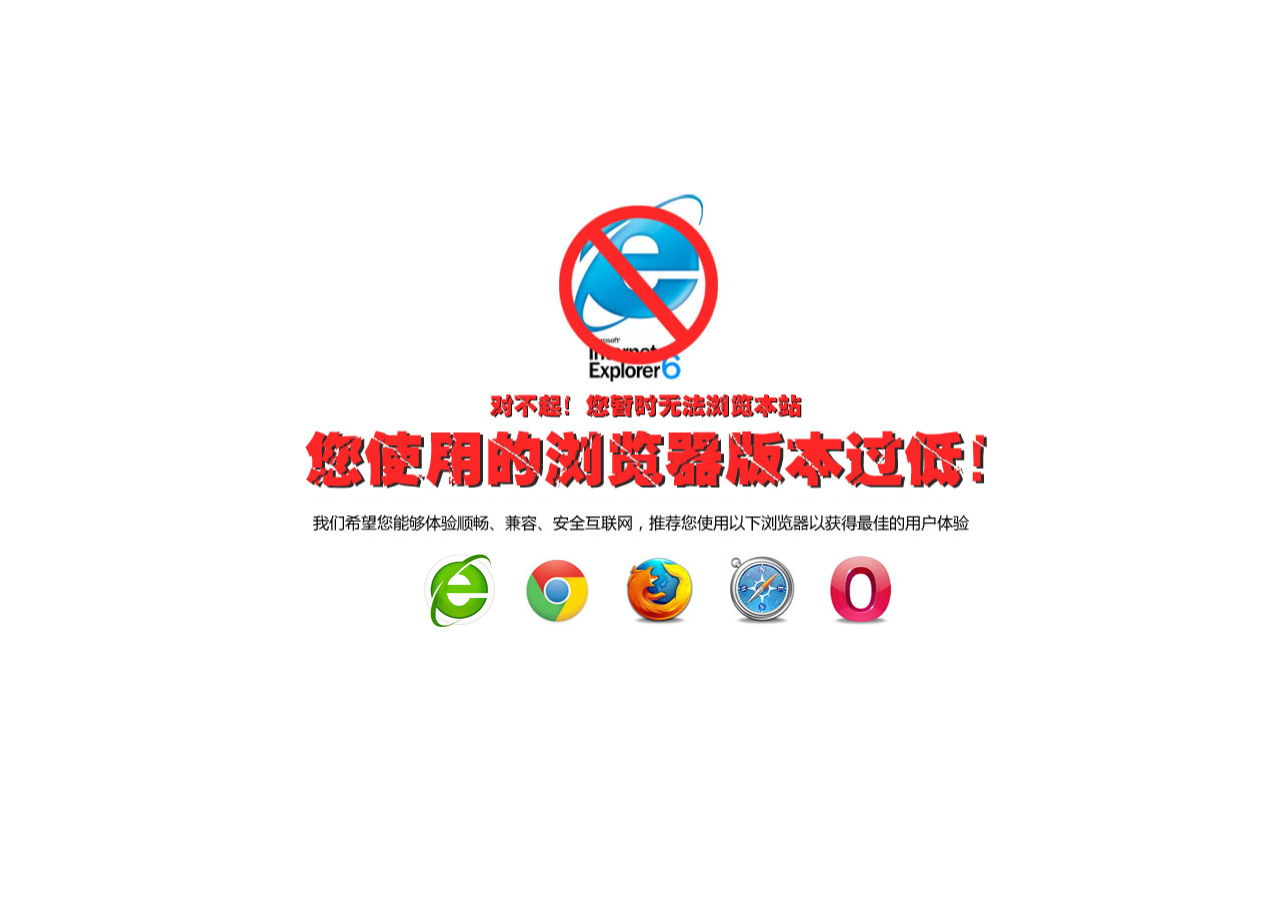
<file: Music/src/main/resources/static/mkonline/plugns/killie/index.html>
<!--
 * Let's Kill IE6 插件
 * @author Carlos <anzhengchao@gmail.com>
 * @link   http://overtrue.me
 * @version 2.2
-->
<!DOCTYPE html PUBLIC "-//W3C//DTD XHTML 1.0 Transitional//EN" "http://www.w3.org/TR/xhtml1/DTD/xhtml1-transitional.dtd">
<html xmlns="http://www.w3.org/1999/xhtml">
<head>
    <meta http-equiv="content-type" content="text/html; charset=utf-8">
    <title>不支持的浏览器</title>
</head>
<body>


<style>
body {
	background:#fff !important;
}
#lets-kill-ie6-wrapper {
	position:fixed;
	height:100%;
	height:100%;
	top:0;
	left:0;
	right:0;
	bottom:0;
	z-index:99999999;
	background:#fff;
}
#lets-kill-ie6,#lets-kill-ie6 * {
	margin:0;
	padding:0;
}
#lets-kill-ie6 {
	height:450px;
	width:702px;
	position:absolute;
	left:50%;
	margin-left:-351px;
	top:50%;
	margin-top:-265px
}
#lets-kill-ie6 div.lets-kill-ie6-top {
	background:#fff url(img/top.jpg) center center no-repeat;
	height:360px;
	clear:both
}
#lets-kill-ie6 a.lets-kill-ie6-a {
	outline:0;
	float:left;
	border:1px solid #fff;
	display:inline-block;
	width:98px;
	height:87px;
	background-position:center center;
	background-repeat:no-repeat
}
#lets-kill-ie6 a.lets-kill-ie6-a:hover {
	border:1px solid #bebebe
}
#lets-kill-ie6 a.chrome {
	background-image:url(img/chrome.jpg)
}
#lets-kill-ie6 a.firefox {
	background-image:url(img/firefox.jpg)
}
#lets-kill-ie6 a.safari {
	background-image:url(img/safari.jpg)
}
#lets-kill-ie6 a.opera {
	background-image:url(img/opera.jpg)
}
#lets-kill-ie6 a.c360 {
	background-image:url(img/360.jpg)
}

#lets-kill-ie6 .lets-kill-ie6-links {
	height:100px;
	padding-left:120px;
}

</style>

<div id="lets-kill-ie6-wrapper">
	<div id="lets-kill-ie6">
		<div class="lets-kill-ie6-top">
		</div>
		<div class="lets-kill-ie6-links">
		    <a href="http://dl.360safe.com/netunion/20140425/360se+14478+n4a1de2568d.exe" target="_blank" class="lets-kill-ie6-a c360"
			title="360安全浏览器（chrome内核）">
			</a>
			<a href="http://www.google.cn/chrome/browser/" target="_blank" class="lets-kill-ie6-a chrome"
			title="谷歌Chrome浏览器">
			</a>
			<a href="http://www.firefox.com.cn/" target="_blank" class="lets-kill-ie6-a firefox"
			title="火狐浏览器">
			</a>
			<a href="http://support.apple.com/downloads/#internet" target="_blank"
			class="lets-kill-ie6-a safari" title="苹果Safari浏览器">
			</a>
			<a href="http://www.opera.com/" target="_blank" class="lets-kill-ie6-a opera"
			title="Opera浏览器">
			</a>
		</div>
	</div>
</div> 
</body>
</html>
</file>
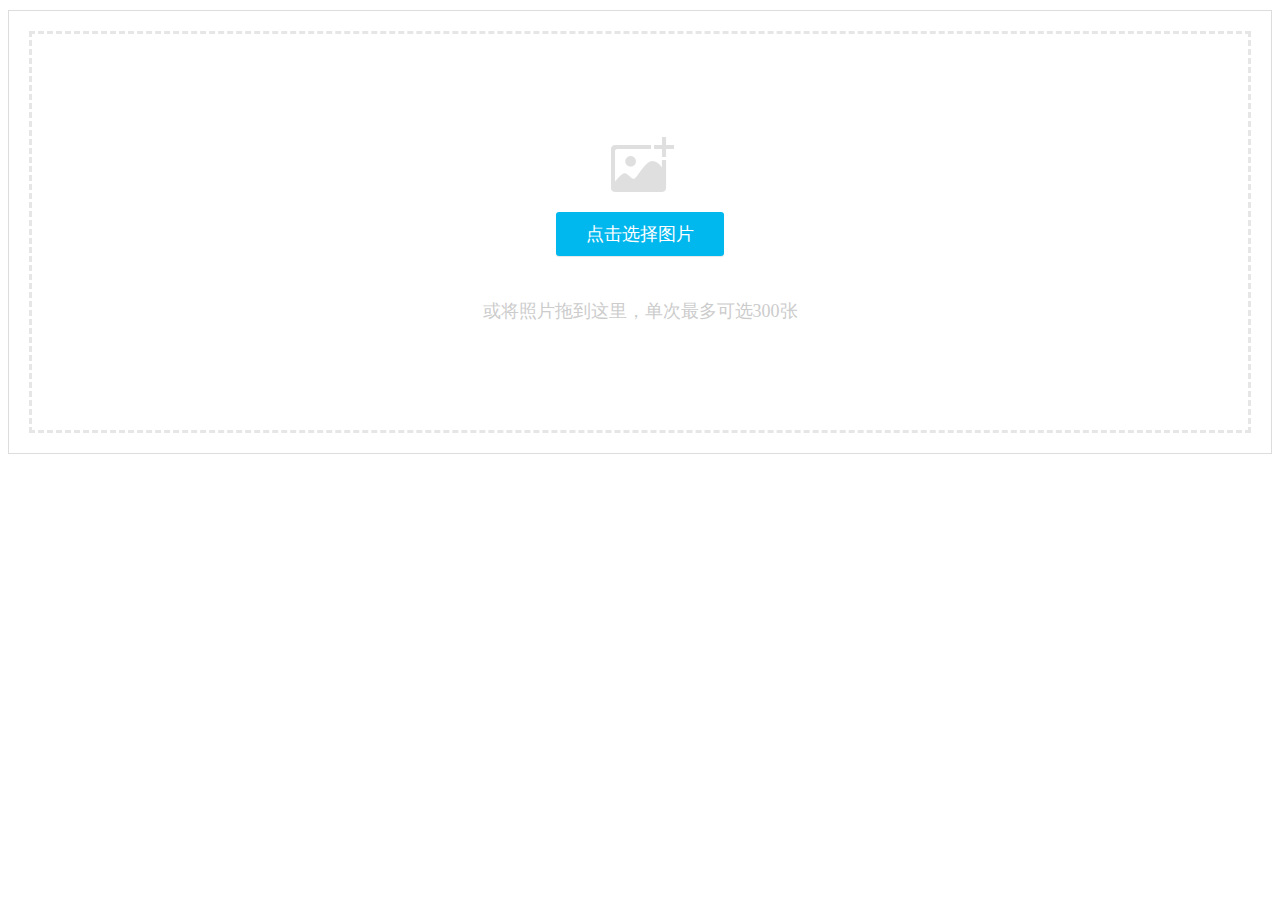
<file: Music/src/main/resources/static/lib/webuploader/0.1.5/image-upload/index.html>
<!DOCTYPE HTML>
<html>
<head>
<meta charset="utf-8">
<title>WebUploader演示</title>
<link rel="stylesheet" type="text/css" href="../webuploader.css" />
</head>
<body>
<div class="uploader-list-container">
	<div class="queueList">
		<div id="dndArea" class="placeholder">
			<div id="filePicker-2"></div>
			<p>或将照片拖到这里，单次最多可选300张</p>
		</div>
	</div>
	<div class="statusBar" style="display:none;">
		<div class="progress"> <span class="text">0%</span> <span class="percentage"></span> </div>
		<div class="info"></div>
		<div class="btns">
			<div id="filePicker2"></div>
			<div class="uploadBtn">开始上传</div>
		</div>
	</div>
</div>
<script type="text/javascript" src="../../../jquery/1.9.1/jquery.min.js"></script> 
<script type="text/javascript" src="../webuploader.min.js"></script> 
<script type="text/javascript" src="upload.js"></script>
</body>
</html>
</file>
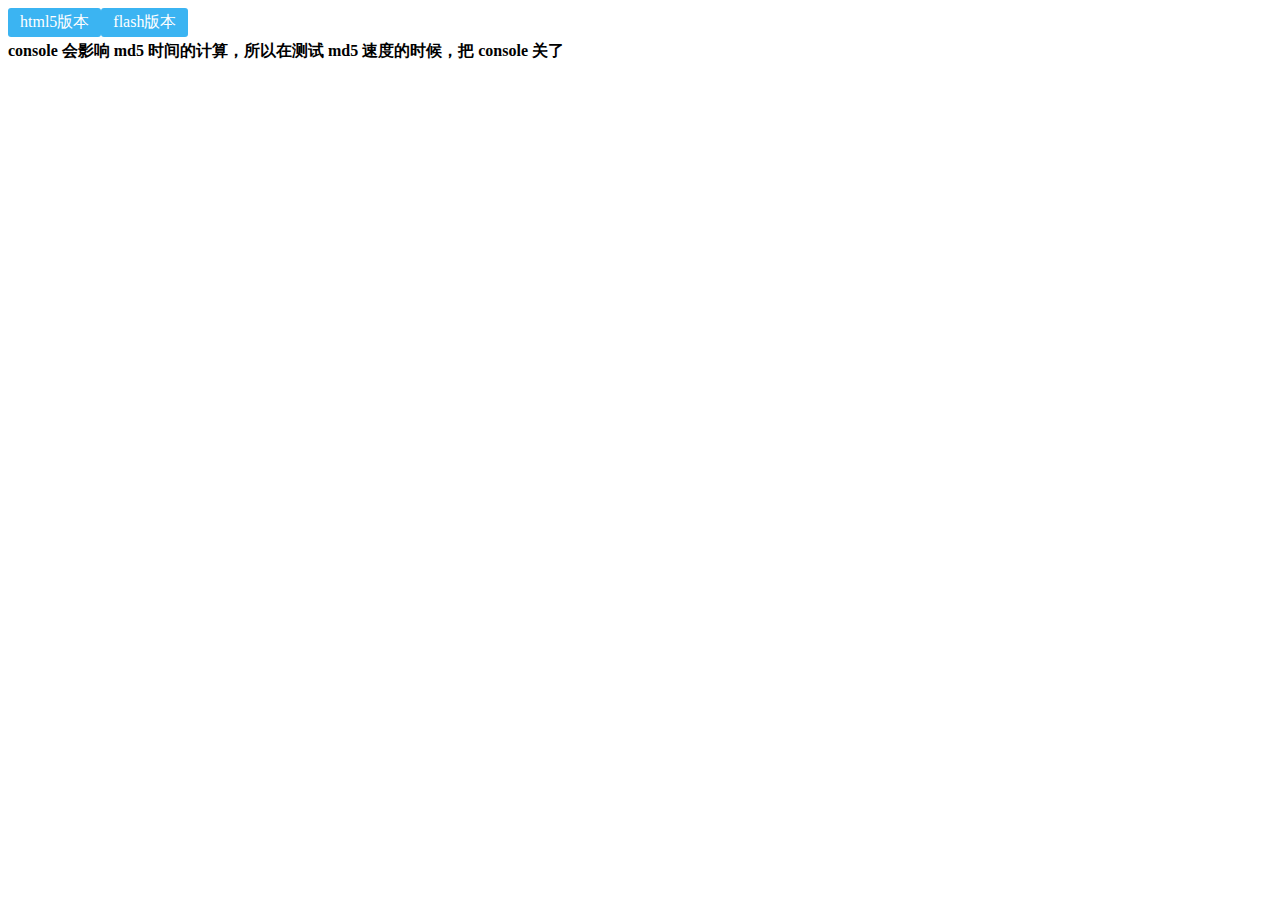
<file: Music/src/main/resources/static/lib/webuploader/0.1.5/md5-demo/index.html>
<!DOCTYPE HTML>
<html>
<head>
<meta charset="utf-8">
<title>WebUploader演示 - 带裁剪功能</title>
<link rel="stylesheet" type="text/css" href="../webuploader.css" />
</head>
<body>
<div id="wrapper">
	<div class="uploader-container">
		<div id="filePicker">html5版本</div>
		<div id="filePicker2">flash版本</div>
	</div>
	<div id="log"> <strong>console 会影响 md5 时间的计算，所以在测试 md5 速度的时候，把 console 关了</strong> </div>
</div>
<script type="text/javascript" src="../../../jquery/1.9.1/jquery.min.js"></script> 
<script type="text/javascript" src="../webuploader.min.js"></script> 
<script type="text/javascript" src="script.js"></script>
</body>
</html>
</file>
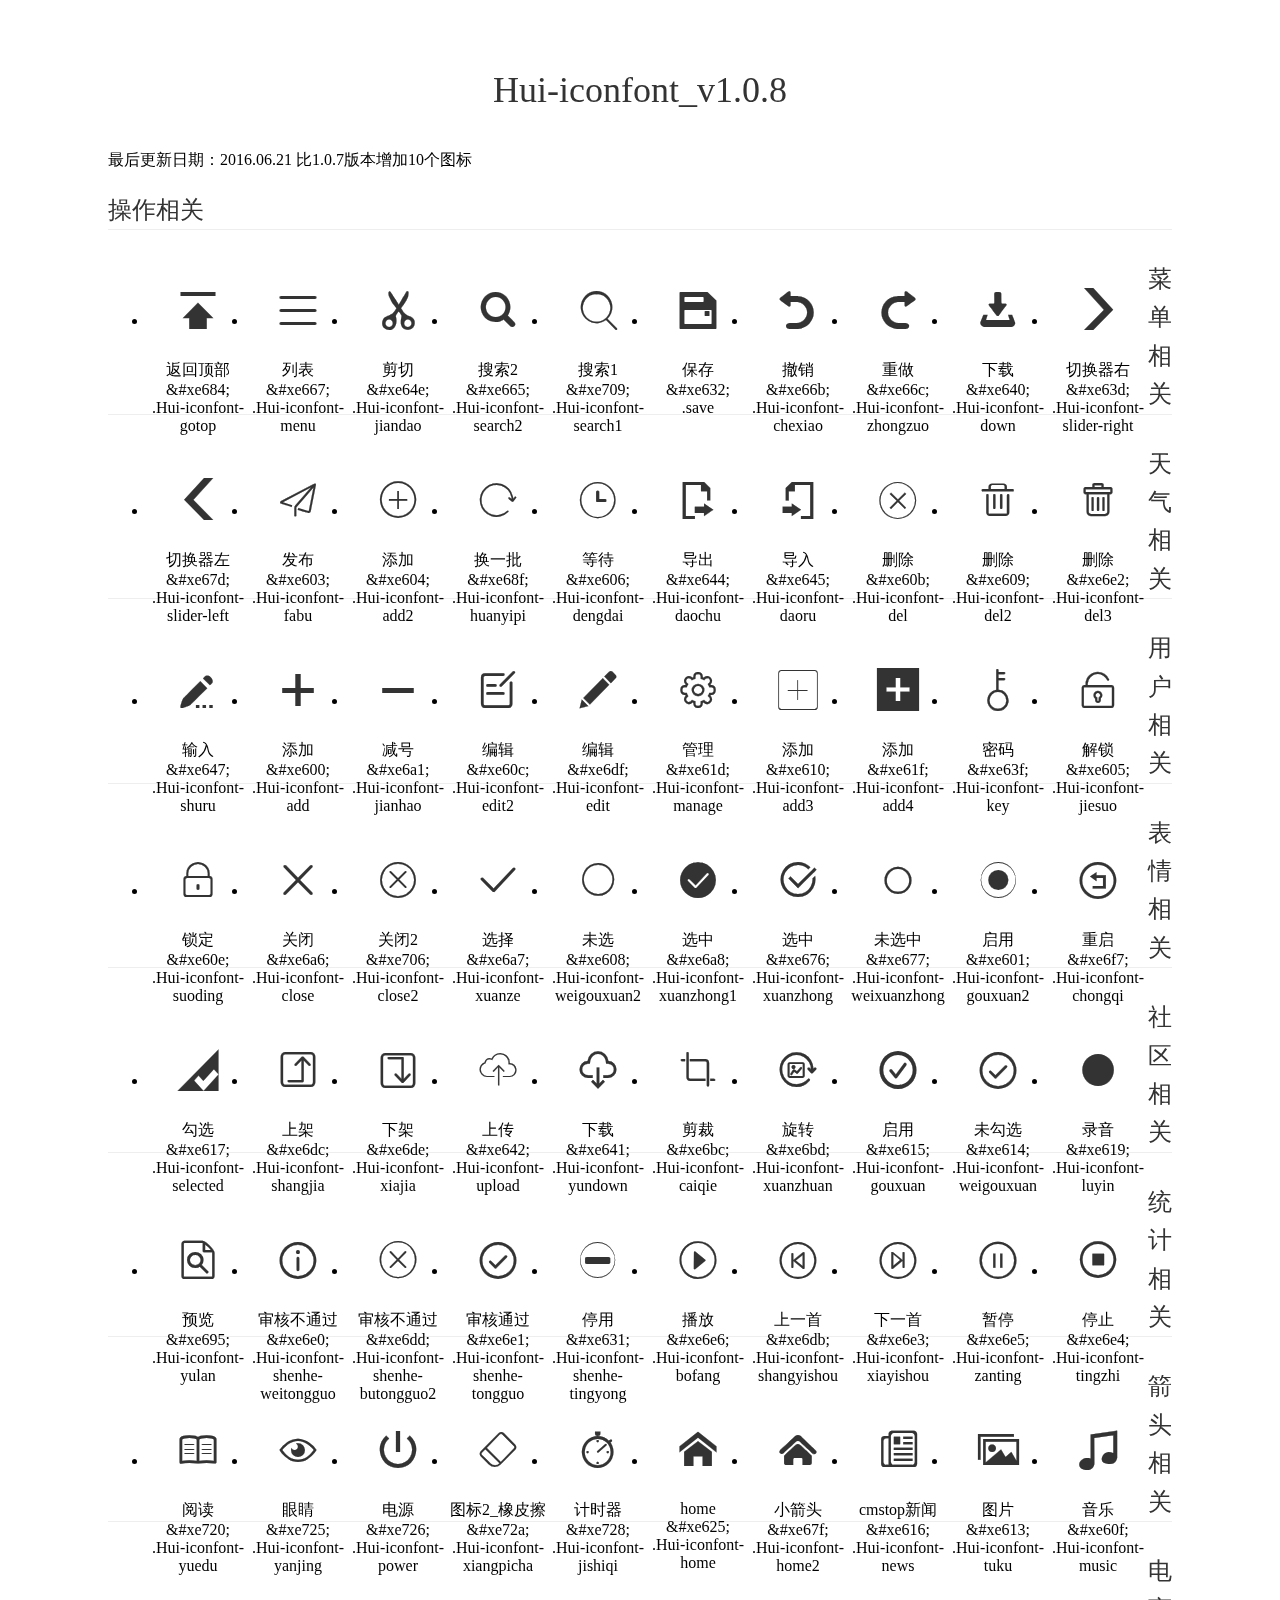
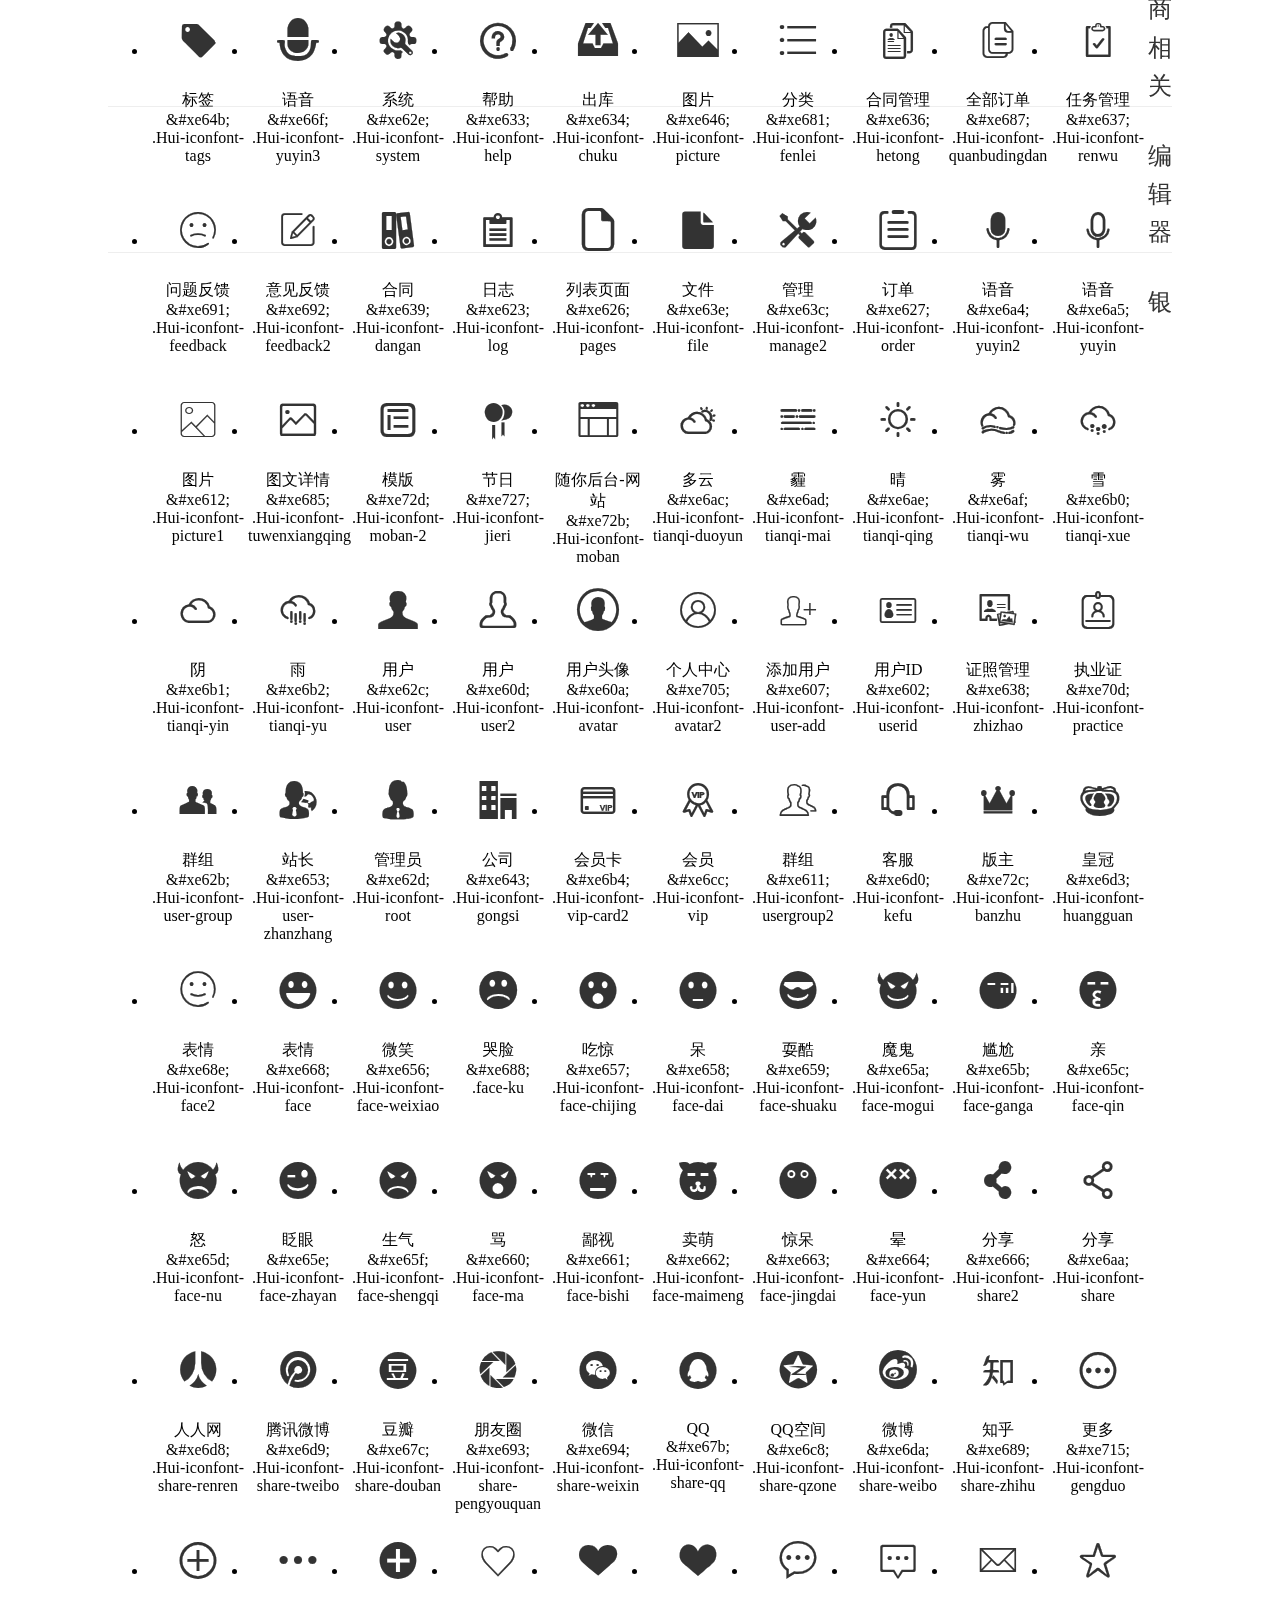
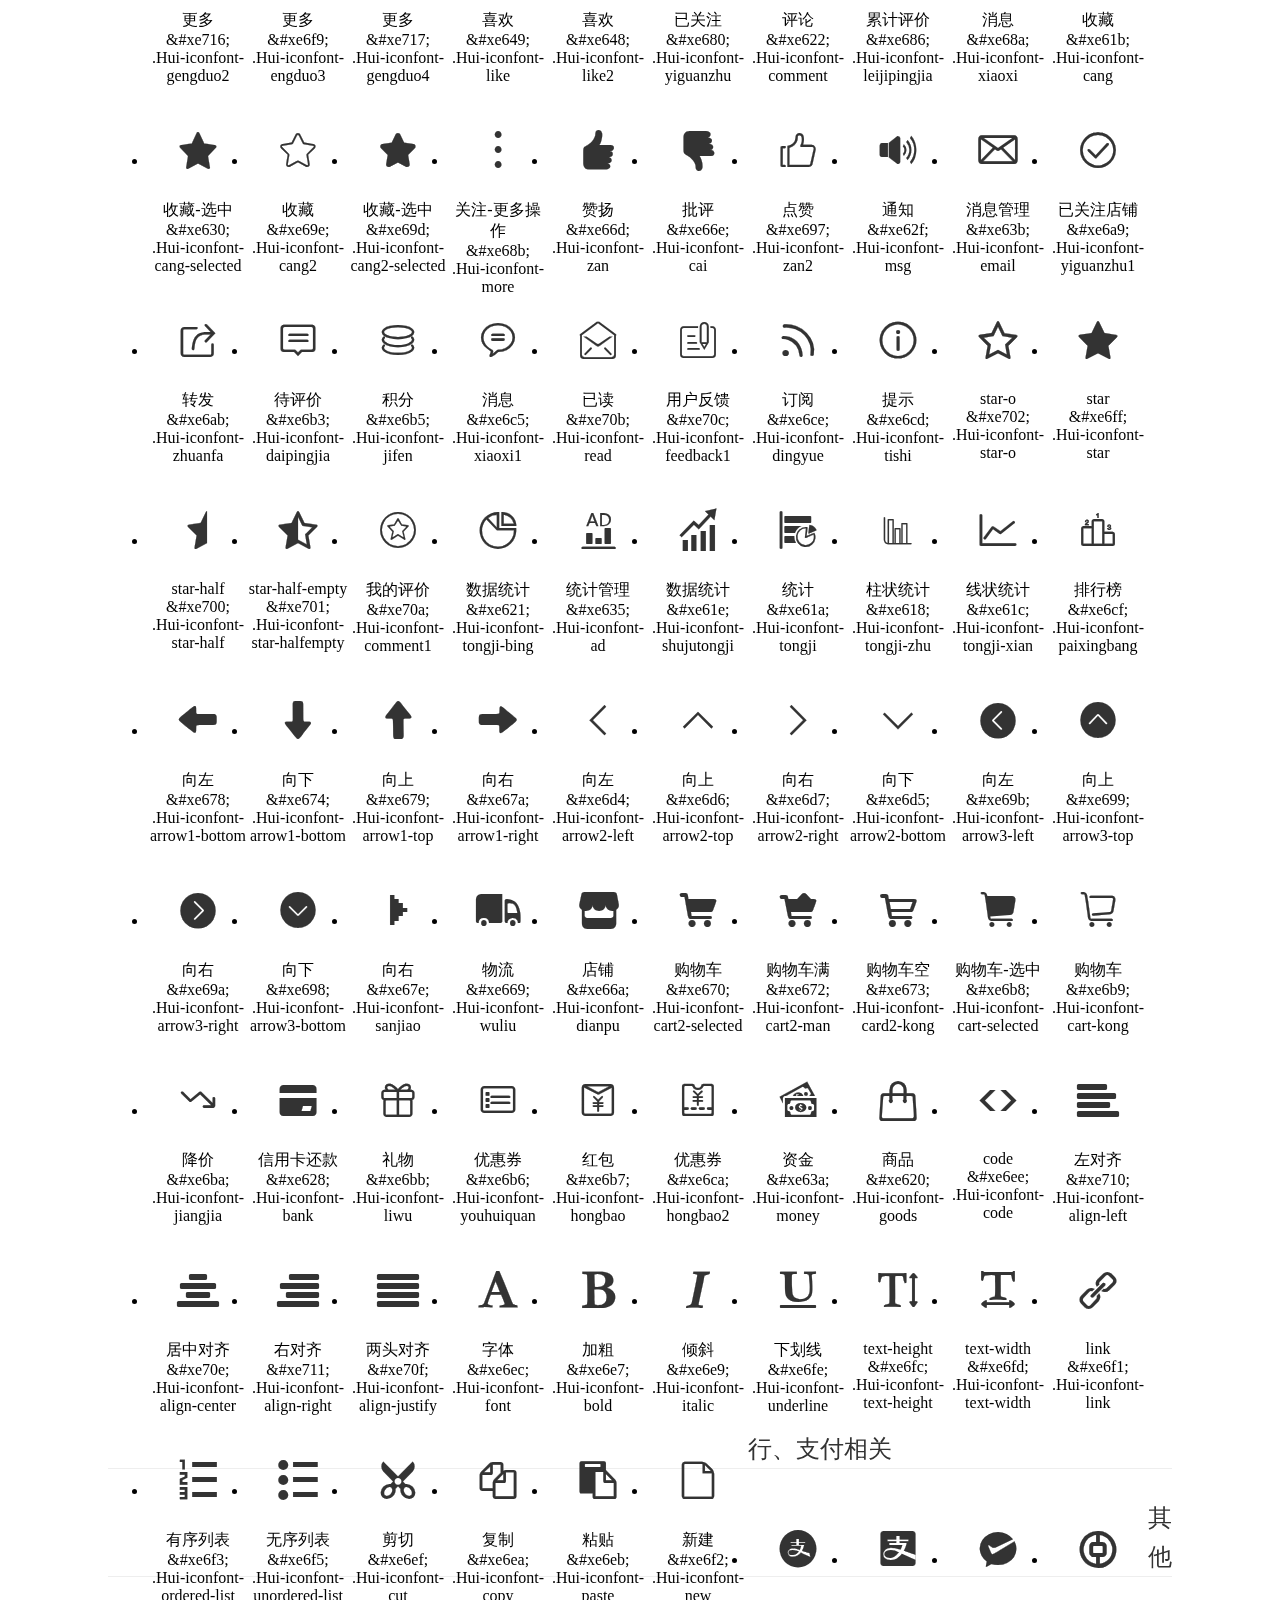
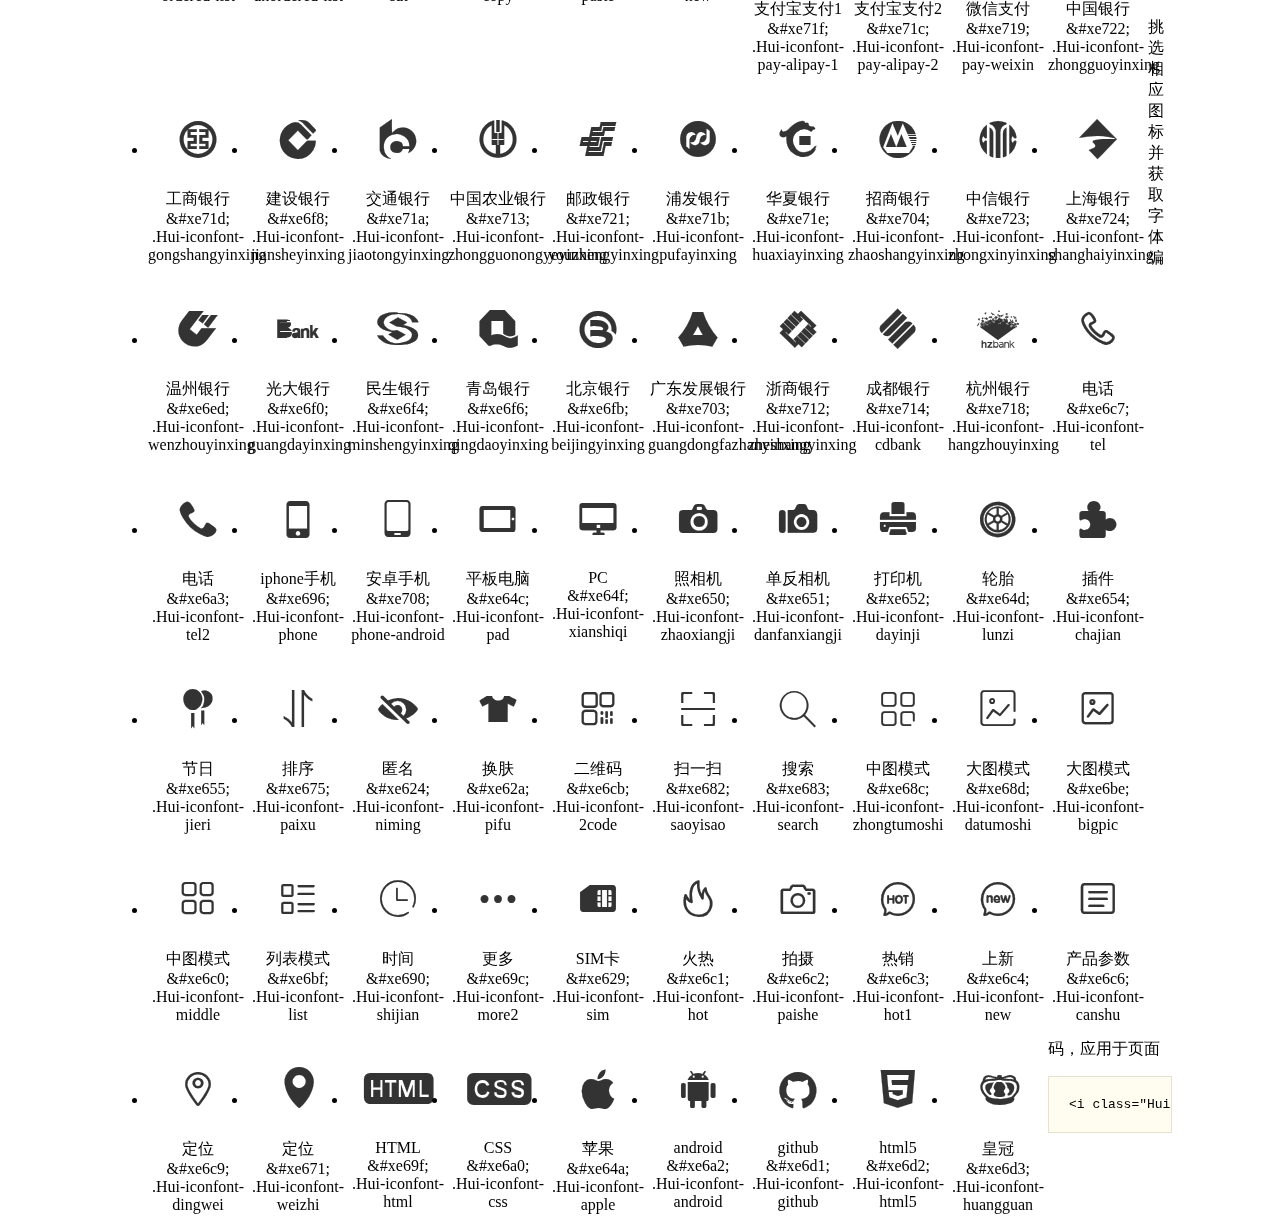
<file: Music/src/main/resources/static/lib/Hui-iconfont/1.0.8/demo.html>
<!DOCTYPE html>
<html>
<head>
<meta charset="utf-8"/>
<title>Hui-iconfont_v1.0.8</title>
<link href="http://static.h-ui.net/h-ui/css/H-ui.min.css" rel="stylesheet" type="text/css" />
<link rel="stylesheet" href="iconfont.css">
<style type="text/css">
.main {padding: 30px 100px;}
.main h1{font-size:36px; line-height:1.6; color:#333; text-align:center;margin-bottom:30px; font-weight:normal}
.main h2{ font-size:24px;line-height:1.6;color:#333;margin-bottom:30px; border-bottom: 1px solid #eee; font-weight:normal}

.helps { margin-top: 40px}
.helps pre{padding: 20px;margin: 10px 0;border: solid 1px #e7e1cd;background-color: #fffdef;overflow: auto}
.icon_lists li{float: left;width: 100px;height: 190px;text-align: center}
.icon_lists .Hui-iconfont{font-size: 42px;line-height: 100px;margin: 10px 0;color: #333;-webkit-transition: font-size 0.25s ease-out 0s;-moz-transition: font-size 0.25s ease-out 0s;transition: font-size 0.25s ease-out 0s}
.icon_lists .Hui-iconfont:hover { font-size: 100px}
</style>
</head>
<body>
<div class="main">
	<h1>Hui-iconfont_v1.0.8</h1>
	<p class="text-c c-999">最后更新日期：2016.06.21  比1.0.7版本增加10个图标</p>
	
	<h2>操作相关</h2>
	<ul class="icon_lists cl">
		<li> <i class="icon Hui-iconfont">&#xe684;</i>
			<div class="name">返回顶部</div>
			<div class="code">&amp;#xe684;</div>
			<div class="fontclass">.Hui-iconfont-gotop</div>
		</li>
		<li><i class="icon Hui-iconfont">&#xe667;</i>
            <div class="name">列表</div>
            <div class="code">&amp;#xe667;</div>
            <div class="fontclass">.Hui-iconfont-menu</div>
        </li>
		<li> <i class="icon Hui-iconfont">&#xe64e;</i>
			<div class="name">剪切</div>
			<div class="code">&amp;#xe64e;</div>
			<div class="fontclass">.Hui-iconfont-jiandao</div>
		</li>
		<li> <i class="icon Hui-iconfont">&#xe665;</i>
			<div class="name">搜索2</div>
			<div class="code">&amp;#xe665;</div>
			<div class="fontclass">.Hui-iconfont-search2</div>
		</li>
		<li>
        	<i class="icon Hui-iconfont">&#xe709;</i>
            <div class="name">搜索1</div>
            <div class="code">&amp;#xe709;</div>
            <div class="fontclass">.Hui-iconfont-search1</div>
        </li>
		<li> <i class="icon Hui-iconfont">&#xe632;</i>
			<div class="name">保存</div>
			<div class="code">&amp;#xe632;</div>
			<div class="fontclass">.save</div>
		</li>
		<li> <i class="icon Hui-iconfont">&#xe66b;</i>
			<div class="name">撤销</div>
			<div class="code">&amp;#xe66b;</div>
			<div class="fontclass">.Hui-iconfont-chexiao</div>
		</li>
		<li> <i class="icon Hui-iconfont">&#xe66c;</i>
			<div class="name">重做</div>
			<div class="code">&amp;#xe66c;</div>
			<div class="fontclass">.Hui-iconfont-zhongzuo</div>
		</li>
		<li> <i class="icon Hui-iconfont">&#xe640;</i>
			<div class="name">下载</div>
			<div class="code">&amp;#xe640;</div>
			<div class="fontclass">.Hui-iconfont-down</div>
		</li>
		<li> <i class="icon Hui-iconfont">&#xe63d;</i>
			<div class="name">切换器右</div>
			<div class="code">&amp;#xe63d;</div>
			<div class="fontclass">.Hui-iconfont-slider-right</div>
		</li>
		<li> <i class="icon Hui-iconfont">&#xe67d;</i>
			<div class="name">切换器左</div>
			<div class="code">&amp;#xe67d;</div>
			<div class="fontclass">.Hui-iconfont-slider-left</div>
		</li>
		<li> <i class="icon Hui-iconfont">&#xe603;</i>
			<div class="name">发布</div>
			<div class="code">&amp;#xe603;</div>
			<div class="fontclass">.Hui-iconfont-fabu</div>
		</li>
		<li> <i class="icon Hui-iconfont">&#xe604;</i>
			<div class="name">添加</div>
			<div class="code">&amp;#xe604;</div>
			<div class="fontclass">.Hui-iconfont-add2</div>
		</li>
		<li> <i class="icon Hui-iconfont">&#xe68f;</i>
			<div class="name">换一批</div>
			<div class="code">&amp;#xe68f;</div>
			<div class="fontclass">.Hui-iconfont-huanyipi</div>
		</li>
		<li> <i class="icon Hui-iconfont">&#xe606;</i>
			<div class="name">等待</div>
			<div class="code">&amp;#xe606;</div>
			<div class="fontclass">.Hui-iconfont-dengdai</div>
		</li>
		<li> <i class="icon Hui-iconfont">&#xe644;</i>
			<div class="name">导出</div>
			<div class="code">&amp;#xe644;</div>
			<div class="fontclass">.Hui-iconfont-daochu</div>
		</li>
		<li> <i class="icon Hui-iconfont">&#xe645;</i>
			<div class="name">导入</div>
			<div class="code">&amp;#xe645;</div>
			<div class="fontclass">.Hui-iconfont-daoru</div>
		</li>
		<li> <i class="icon Hui-iconfont">&#xe60b;</i>
			<div class="name">删除</div>
			<div class="code">&amp;#xe60b;</div>
			<div class="fontclass">.Hui-iconfont-del</div>
		</li>
		<li> <i class="icon Hui-iconfont">&#xe609;</i>
			<div class="name">删除</div>
			<div class="code">&amp;#xe609;</div>
			<div class="fontclass">.Hui-iconfont-del2</div>
		</li>
		<li> <i class="icon Hui-iconfont">&#xe6e2;</i>
			<div class="name">删除</div>
			<div class="code">&amp;#xe6e2;</div>
			<div class="fontclass">.Hui-iconfont-del3</div>
		</li>
		<li> <i class="icon Hui-iconfont">&#xe647;</i>
			<div class="name">输入</div>
			<div class="code">&amp;#xe647;</div>
			<div class="fontclass">.Hui-iconfont-shuru</div>
		</li>
		<li> <i class="icon Hui-iconfont">&#xe600;</i>
			<div class="name">添加</div>
			<div class="code">&amp;#xe600;</div>
			<div class="fontclass">.Hui-iconfont-add</div>
		</li>
		<li> <i class="icon Hui-iconfont">&#xe6a1;</i>
			<div class="name">减号</div>
			<div class="code">&amp;#xe6a1;</div>
			<div class="fontclass">.Hui-iconfont-jianhao</div>
		</li>
		<li> <i class="icon Hui-iconfont">&#xe60c;</i>
			<div class="name">编辑</div>
			<div class="code">&amp;#xe60c;</div>
			<div class="fontclass">.Hui-iconfont-edit2</div>
		</li>
		<li> <i class="icon Hui-iconfont">&#xe6df;</i>
			<div class="name">编辑</div>
			<div class="code">&amp;#xe6df;</div>
			<div class="fontclass">.Hui-iconfont-edit</div>
		</li>
		<li> <i class="icon Hui-iconfont">&#xe61d;</i>
			<div class="name">管理</div>
			<div class="code">&amp;#xe61d;</div>
			<div class="fontclass">.Hui-iconfont-manage</div>
		</li>
		<li> <i class="icon Hui-iconfont">&#xe610;</i>
			<div class="name">添加</div>
			<div class="code">&amp;#xe610;</div>
			<div class="fontclass">.Hui-iconfont-add3</div>
		</li>
		<li> <i class="icon Hui-iconfont">&#xe61f;</i>
			<div class="name">添加</div>
			<div class="code">&amp;#xe61f;</div>
			<div class="fontclass">.Hui-iconfont-add4</div>
		</li>
		<li> <i class="icon Hui-iconfont">&#xe63f;</i>
			<div class="name">密码</div>
			<div class="code">&amp;#xe63f;</div>
			<div class="fontclass">.Hui-iconfont-key</div>
		</li>
		<li> <i class="icon Hui-iconfont">&#xe605;</i>
			<div class="name">解锁</div>
			<div class="code">&amp;#xe605;</div>
			<div class="fontclass">.Hui-iconfont-jiesuo</div>
		</li>
		<li> <i class="icon Hui-iconfont">&#xe60e;</i>
			<div class="name">锁定</div>
			<div class="code">&amp;#xe60e;</div>
			<div class="fontclass">.Hui-iconfont-suoding</div>
		</li>
		<li> <i class="icon Hui-iconfont">&#xe6a6;</i>
			<div class="name">关闭</div>
			<div class="code">&amp;#xe6a6;</div>
			<div class="fontclass">.Hui-iconfont-close</div>
		</li>
		<li>
        	<i class="icon Hui-iconfont">&#xe706;</i>
            <div class="name">关闭2</div>
            <div class="code">&amp;#xe706;</div>
            <div class="fontclass">.Hui-iconfont-close2</div>
        </li>
		<li> <i class="icon Hui-iconfont">&#xe6a7;</i>
			<div class="name">选择</div>
			<div class="code">&amp;#xe6a7;</div>
			<div class="fontclass">.Hui-iconfont-xuanze</div>
		</li>
		<li> <i class="icon Hui-iconfont">&#xe608;</i>
			<div class="name">未选</div>
			<div class="code">&amp;#xe608;</div>
			<div class="fontclass">.Hui-iconfont-weigouxuan2</div>
		</li>
		<li> <i class="icon Hui-iconfont">&#xe6a8;</i>
			<div class="name">选中</div>
			<div class="code">&amp;#xe6a8;</div>
			<div class="fontclass">.Hui-iconfont-xuanzhong1</div>
		</li>
		<li> <i class="icon Hui-iconfont">&#xe676;</i>
			<div class="name">选中</div>
			<div class="code">&amp;#xe676;</div>
			<div class="fontclass">.Hui-iconfont-xuanzhong</div>
		</li>
		<li> <i class="icon Hui-iconfont">&#xe677;</i>
			<div class="name">未选中</div>
			<div class="code">&amp;#xe677;</div>
			<div class="fontclass">.Hui-iconfont-weixuanzhong</div>
		</li>
		<li> <i class="icon Hui-iconfont">&#xe601;</i>
			<div class="name">启用</div>
			<div class="code">&amp;#xe601;</div>
			<div class="fontclass">.Hui-iconfont-gouxuan2</div>
		</li>
		<li> <i class="icon Hui-iconfont">&#xe6f7;</i>
			<div class="name">重启</div>
			<div class="code">&amp;#xe6f7;</div>
			<div class="fontclass">.Hui-iconfont-chongqi</div>
		</li>
		<li> <i class="icon Hui-iconfont">&#xe617;</i>
			<div class="name">勾选</div>
			<div class="code">&amp;#xe617;</div>
			<div class="fontclass">.Hui-iconfont-selected</div>
		</li>
		<li> <i class="icon Hui-iconfont">&#xe6dc;</i>
			<div class="name">上架</div>
			<div class="code">&amp;#xe6dc;</div>
			<div class="fontclass">.Hui-iconfont-shangjia</div>
		</li>
		<li> <i class="icon Hui-iconfont">&#xe6de;</i>
			<div class="name">下架</div>
			<div class="code">&amp;#xe6de;</div>
			<div class="fontclass">.Hui-iconfont-xiajia</div>
		</li>
		<li> <i class="icon Hui-iconfont">&#xe642;</i>
			<div class="name">上传</div>
			<div class="code">&amp;#xe642;</div>
			<div class="fontclass">.Hui-iconfont-upload</div>
		</li>
		<li> <i class="icon Hui-iconfont">&#xe641;</i>
			<div class="name">下载</div>
			<div class="code">&amp;#xe641;</div>
			<div class="fontclass">.Hui-iconfont-yundown</div>
		</li>
		<li> <i class="icon Hui-iconfont">&#xe6bc;</i>
			<div class="name">剪裁</div>
			<div class="code">&amp;#xe6bc;</div>
			<div class="fontclass">.Hui-iconfont-caiqie</div>
		</li>
		<li> <i class="icon Hui-iconfont">&#xe6bd;</i>
			<div class="name">旋转</div>
			<div class="code">&amp;#xe6bd;</div>
			<div class="fontclass">.Hui-iconfont-xuanzhuan</div>
		</li>
		<li> <i class="icon Hui-iconfont">&#xe615;</i>
			<div class="name">启用</div>
			<div class="code">&amp;#xe615;</div>
			<div class="fontclass">.Hui-iconfont-gouxuan</div>
		</li>
		<li> <i class="icon Hui-iconfont">&#xe6e1;</i>
			<div class="name">未勾选</div>
			<div class="code">&amp;#xe614;</div>
			<div class="fontclass">.Hui-iconfont-weigouxuan</div>
		</li>
		<li> <i class="icon Hui-iconfont">&#xe619;</i>
			<div class="name">录音</div>
			<div class="code">&amp;#xe619;</div>
			<div class="fontclass">.Hui-iconfont-luyin</div>
		</li>
		
		<li> <i class="icon Hui-iconfont">&#xe695;</i>
			<div class="name">预览</div>
			<div class="code">&amp;#xe695;</div>
			<div class="fontclass">.Hui-iconfont-yulan</div>
		</li>
		<li> <i class="icon Hui-iconfont">&#xe6e0;</i>
			<div class="name">审核不通过</div>
			<div class="code">&amp;#xe6e0;</div>
			<div class="fontclass">.Hui-iconfont-shenhe-weitongguo</div>
		</li>
		<li> <i class="icon Hui-iconfont">&#xe6dd;</i>
			<div class="name">审核不通过</div>
			<div class="code">&amp;#xe6dd;</div>
			<div class="fontclass">.Hui-iconfont-shenhe-butongguo2</div>
		</li>
		<li> <i class="icon Hui-iconfont">&#xe6e1;</i>
			<div class="name">审核通过</div>
			<div class="code">&amp;#xe6e1;</div>
			<div class="fontclass">.Hui-iconfont-shenhe-tongguo</div>
		</li>
		<li>
			<i class="icon Hui-iconfont">&#xe631;</i>
			<div class="name">停用</div>
			<div class="code">&amp;#xe631;</div>
			<div class="fontclass">.Hui-iconfont-shenhe-tingyong</div>
		</li>
		<li>
            <i class="icon Hui-iconfont">&#xe6e6;</i>
            <div class="name">播放</div>
            <div class="code">&amp;#xe6e6;</div>
            <div class="fontclass">.Hui-iconfont-bofang</div>
        </li>
        <li>
        	<i class="icon Hui-iconfont">&#xe6db;</i>
            <div class="name">上一首</div>
            <div class="code">&amp;#xe6db;</div>
            <div class="fontclass">.Hui-iconfont-shangyishou</div>
        </li>
        <li>
        	<i class="icon Hui-iconfont">&#xe6e3;</i>
            <div class="name">下一首</div>
            <div class="code">&amp;#xe6e3;</div>
            <div class="fontclass">.Hui-iconfont-xiayishou</div>
        </li>
        <li>
        	<i class="icon Hui-iconfont">&#xe6e5;</i>
            <div class="name">暂停</div>
            <div class="code">&amp;#xe6e5;</div>
            <div class="fontclass">.Hui-iconfont-zanting</div>
        </li>
        <li>
        	<i class="icon Hui-iconfont">&#xe6e4;</i>
            <div class="name">停止</div>
            <div class="code">&amp;#xe6e4;</div>
            <div class="fontclass">.Hui-iconfont-tingzhi</div>
        </li>
		<li>
			<i class="icon Hui-iconfont">&#xe720;</i>
			<div class="name">阅读</div>
			<div class="code">&amp;#xe720;</div>
			<div class="fontclass">.Hui-iconfont-yuedu</div>
		</li>
		<li>
			<i class="icon Hui-iconfont">&#xe725;</i>
			<div class="name">眼睛</div>
			<div class="code">&amp;#xe725;</div>
			<div class="fontclass">.Hui-iconfont-yanjing</div>
		</li>
		<li>
			<i class="icon Hui-iconfont">&#xe726;</i>
			<div class="name">电源</div>
			<div class="code">&amp;#xe726;</div>
			<div class="fontclass">.Hui-iconfont-power</div>
		</li>
		<li>
			<i class="icon Hui-iconfont">&#xe72a;</i>
			<div class="name">图标2_橡皮擦</div>
			<div class="code">&amp;#xe72a;</div>
			<div class="fontclass">.Hui-iconfont-xiangpicha</div>
		</li>
		<li>
			<i class="icon Hui-iconfont">&#xe728;</i>
			<div class="name">计时器</div>
			<div class="code">&amp;#xe728;</div>
			<div class="fontclass">.Hui-iconfont-jishiqi</div>
		</li>
		
	</ul>
	<h2>菜单相关</h2>
	<ul class="icon_lists cl">
		<li> <i class="icon Hui-iconfont">&#xe625;</i>
			<div class="name">home</div>
			<div class="code">&amp;#xe625;</div>
			<div class="fontclass">.Hui-iconfont-home</div>
		</li>
		<li> <i class="icon Hui-iconfont">&#xe67f;</i>
			<div class="name">小箭头</div>
			<div class="code">&amp;#xe67f;</div>
			<div class="fontclass">.Hui-iconfont-home2</div>
		</li>
		<li> <i class="icon Hui-iconfont">&#xe616;</i>
			<div class="name">cmstop新闻</div>
			<div class="code">&amp;#xe616;</div>
			<div class="fontclass">.Hui-iconfont-news</div>
		</li>
		<li> <i class="icon Hui-iconfont">&#xe613;</i>
			<div class="name">图片</div>
			<div class="code">&amp;#xe613;</div>
			<div class="fontclass">.Hui-iconfont-tuku</div>
		</li>
		<li> <i class="icon Hui-iconfont">&#xe60f;</i>
			<div class="name">音乐</div>
			<div class="code">&amp;#xe60f;</div>
			<div class="fontclass">.Hui-iconfont-music</div>
		</li>
		<li> <i class="icon Hui-iconfont">&#xe64b;</i>
			<div class="name">标签</div>
			<div class="code">&amp;#xe64b;</div>
			<div class="fontclass">.Hui-iconfont-tags</div>
		</li>
		<li> <i class="icon Hui-iconfont">&#xe66f;</i>
			<div class="name">语音</div>
			<div class="code">&amp;#xe66f;</div>
			<div class="fontclass">.Hui-iconfont-yuyin3</div>
		</li>
		<li> <i class="icon Hui-iconfont">&#xe62e;</i>
			<div class="name">系统</div>
			<div class="code">&amp;#xe62e;</div>
			<div class="fontclass">.Hui-iconfont-system</div>
		</li>
		<li> <i class="icon Hui-iconfont">&#xe633;</i>
			<div class="name">帮助</div>
			<div class="code">&amp;#xe633;</div>
			<div class="fontclass">.Hui-iconfont-help</div>
		</li>
		<li> <i class="icon Hui-iconfont">&#xe634;</i>
			<div class="name">出库</div>
			<div class="code">&amp;#xe634;</div>
			<div class="fontclass">.Hui-iconfont-chuku</div>
		</li>
		<li> <i class="icon Hui-iconfont">&#xe646;</i>
			<div class="name">图片</div>
			<div class="code">&amp;#xe646;</div>
			<div class="fontclass">.Hui-iconfont-picture</div>
		</li>
		<li> <i class="icon Hui-iconfont">&#xe681;</i>
			<div class="name">分类</div>
			<div class="code">&amp;#xe681;</div>
			<div class="fontclass">.Hui-iconfont-fenlei</div>
		</li>
		<li> <i class="icon Hui-iconfont">&#xe636;</i>
			<div class="name">合同管理</div>
			<div class="code">&amp;#xe636;</div>
			<div class="fontclass">.Hui-iconfont-hetong</div>
		</li>
		<li> <i class="icon Hui-iconfont">&#xe687;</i>
			<div class="name">全部订单</div>
			<div class="code">&amp;#xe687;</div>
			<div class="fontclass">.Hui-iconfont-quanbudingdan</div>
		</li>
		<li> <i class="icon Hui-iconfont">&#xe637;</i>
			<div class="name">任务管理</div>
			<div class="code">&amp;#xe637;</div>
			<div class="fontclass">.Hui-iconfont-renwu</div>
		</li>
		<li> <i class="icon Hui-iconfont">&#xe691;</i>
			<div class="name">问题反馈</div>
			<div class="code">&amp;#xe691;</div>
			<div class="fontclass">.Hui-iconfont-feedback</div>
		</li>
		<li> <i class="icon Hui-iconfont">&#xe692;</i>
			<div class="name">意见反馈</div>
			<div class="code">&amp;#xe692;</div>
			<div class="fontclass">.Hui-iconfont-feedback2</div>
		</li>
		<li> <i class="icon Hui-iconfont">&#xe639;</i>
			<div class="name">合同</div>
			<div class="code">&amp;#xe639;</div>
			<div class="fontclass">.Hui-iconfont-dangan</div>
		</li>
		<li> <i class="icon Hui-iconfont">&#xe623;</i>
			<div class="name">日志</div>
			<div class="code">&amp;#xe623;</div>
			<div class="fontclass">.Hui-iconfont-log</div>
		</li>
		<li> <i class="icon Hui-iconfont">&#xe626;</i>
			<div class="name">列表页面</div>
			<div class="code">&amp;#xe626;</div>
			<div class="fontclass">.Hui-iconfont-pages</div>
		</li>
		<li> <i class="icon Hui-iconfont">&#xe63e;</i>
			<div class="name">文件</div>
			<div class="code">&amp;#xe63e;</div>
			<div class="fontclass">.Hui-iconfont-file</div>
		</li>
		<li> <i class="icon Hui-iconfont">&#xe63c;</i>
			<div class="name">管理</div>
			<div class="code">&amp;#xe63c;</div>
			<div class="fontclass">.Hui-iconfont-manage2</div>
		</li>
		<li> <i class="icon Hui-iconfont">&#xe627;</i>
			<div class="name">订单</div>
			<div class="code">&amp;#xe627;</div>
			<div class="fontclass">.Hui-iconfont-order</div>
		</li>
		<li> <i class="icon Hui-iconfont">&#xe6a4;</i>
			<div class="name">语音</div>
			<div class="code">&amp;#xe6a4;</div>
			<div class="fontclass">.Hui-iconfont-yuyin2</div>
		</li>
		<li> <i class="icon Hui-iconfont">&#xe6a5;</i>
			<div class="name">语音</div>
			<div class="code">&amp;#xe6a5;</div>
			<div class="fontclass">.Hui-iconfont-yuyin</div>
		</li>
		<li> <i class="icon Hui-iconfont">&#xe612;</i>
			<div class="name">图片</div>
			<div class="code">&amp;#xe612;</div>
			<div class="fontclass">.Hui-iconfont-picture1</div>
		</li>
		<li> <i class="icon Hui-iconfont">&#xe685;</i>
			<div class="name">图文详情</div>
			<div class="code">&amp;#xe685;</div>
			<div class="fontclass">.Hui-iconfont-tuwenxiangqing</div>
		</li>
		<li>
			<i class="icon Hui-iconfont">&#xe72d;</i>
			<div class="name">模版</div>
			<div class="code">&amp;#xe72d;</div>
			<div class="fontclass">.Hui-iconfont-moban-2</div>
		</li>
		<li>
			<i class="icon Hui-iconfont">&#xe727;</i>
			<div class="name">节日</div>
			<div class="code">&amp;#xe727;</div>
			<div class="fontclass">.Hui-iconfont-jieri</div>
		</li>
		<li>
			<i class="icon Hui-iconfont">&#xe72b;</i>
			<div class="name">随你后台-网站</div>
			<div class="code">&amp;#xe72b;</div>
			<div class="fontclass">.Hui-iconfont-moban</div>
		</li>
	</ul>
	<h2>天气相关</h2>
	<ul class="icon_lists cl">
		<li> <i class="icon Hui-iconfont">&#xe6ac;</i>
			<div class="name">多云</div>
			<div class="code">&amp;#xe6ac;</div>
			<div class="fontclass">.Hui-iconfont-tianqi-duoyun</div>
		</li>
		<li> <i class="icon Hui-iconfont">&#xe6ad;</i>
			<div class="name">霾</div>
			<div class="code">&amp;#xe6ad;</div>
			<div class="fontclass">.Hui-iconfont-tianqi-mai</div>
		</li>
		<li> <i class="icon Hui-iconfont">&#xe6ae;</i>
			<div class="name">晴</div>
			<div class="code">&amp;#xe6ae;</div>
			<div class="fontclass">.Hui-iconfont-tianqi-qing</div>
		</li>
		<li> <i class="icon Hui-iconfont">&#xe6af;</i>
			<div class="name">雾</div>
			<div class="code">&amp;#xe6af;</div>
			<div class="fontclass">.Hui-iconfont-tianqi-wu</div>
		</li>
		<li> <i class="icon Hui-iconfont">&#xe6b0;</i>
			<div class="name">雪</div>
			<div class="code">&amp;#xe6b0;</div>
			<div class="fontclass">.Hui-iconfont-tianqi-xue</div>
		</li>
		<li> <i class="icon Hui-iconfont">&#xe6b1;</i>
			<div class="name">阴</div>
			<div class="code">&amp;#xe6b1;</div>
			<div class="fontclass">.Hui-iconfont-tianqi-yin</div>
		</li>
		<li> <i class="icon Hui-iconfont">&#xe6b2;</i>
			<div class="name">雨</div>
			<div class="code">&amp;#xe6b2;</div>
			<div class="fontclass">.Hui-iconfont-tianqi-yu</div>
		</li>
	</ul>
	<h2>用户相关</h2>
	<ul class="icon_lists cl">
		<li> <i class="icon Hui-iconfont">&#xe62c;</i>
			<div class="name">用户</div>
			<div class="code">&amp;#xe62c;</div>
			<div class="fontclass">.Hui-iconfont-user</div>
		</li>
		<li> <i class="icon Hui-iconfont">&#xe60d;</i>
			<div class="name">用户</div>
			<div class="code">&amp;#xe60d;</div>
			<div class="fontclass">.Hui-iconfont-user2</div>
		</li>
		<li> <i class="icon Hui-iconfont">&#xe60a;</i>
			<div class="name">用户头像</div>
			<div class="code">&amp;#xe60a;</div>
			<div class="fontclass">.Hui-iconfont-avatar</div>
		</li>
		<li>
        	<i class="icon Hui-iconfont">&#xe705;</i>
            <div class="name">个人中心</div>
            <div class="code">&amp;#xe705;</div>
            <div class="fontclass">.Hui-iconfont-avatar2</div>
        </li>
		<li> <i class="icon Hui-iconfont">&#xe607;</i>
			<div class="name">添加用户</div>
			<div class="code">&amp;#xe607;</div>
			<div class="fontclass">.Hui-iconfont-user-add</div>
		</li>
		<li> <i class="icon Hui-iconfont">&#xe602;</i>
			<div class="name">用户ID</div>
			<div class="code">&amp;#xe602;</div>
			<div class="fontclass">.Hui-iconfont-userid</div>
		</li>
		<li> <i class="icon Hui-iconfont">&#xe638;</i>
			<div class="name">证照管理</div>
			<div class="code">&amp;#xe638;</div>
			<div class="fontclass">.Hui-iconfont-zhizhao</div>
		</li>
		<li>
        	<i class="icon Hui-iconfont">&#xe70d;</i>
            <div class="name">执业证</div>
            <div class="code">&amp;#xe70d;</div>
            <div class="fontclass">.Hui-iconfont-practice</div>
        </li>
		<li> <i class="icon Hui-iconfont">&#xe62b;</i>
			<div class="name">群组</div>
			<div class="code">&amp;#xe62b;</div>
			<div class="fontclass">.Hui-iconfont-user-group</div>
		</li>
		<li> <i class="icon Hui-iconfont">&#xe653;</i>
			<div class="name">站长</div>
			<div class="code">&amp;#xe653;</div>
			<div class="fontclass">.Hui-iconfont-user-zhanzhang</div>
		</li>
		<li> <i class="icon Hui-iconfont">&#xe62d;</i>
			<div class="name">管理员</div>
			<div class="code">&amp;#xe62d;</div>
			<div class="fontclass">.Hui-iconfont-root</div>
		</li>
		<li> <i class="icon Hui-iconfont">&#xe643;</i>
			<div class="name">公司</div>
			<div class="code">&amp;#xe643;</div>
			<div class="fontclass">.Hui-iconfont-gongsi</div>
		</li>
		<li> <i class="icon Hui-iconfont">&#xe6b4;</i>
			<div class="name">会员卡</div>
			<div class="code">&amp;#xe6b4;</div>
			<div class="fontclass">.Hui-iconfont-vip-card2</div>
		</li>
		<li> <i class="icon Hui-iconfont">&#xe6cc;</i>
			<div class="name">会员</div>
			<div class="code">&amp;#xe6cc;</div>
			<div class="fontclass">.Hui-iconfont-vip</div>
		</li>
		<li> <i class="icon Hui-iconfont">&#xe611;</i>
			<div class="name">群组</div>
			<div class="code">&amp;#xe611;</div>
			<div class="fontclass">.Hui-iconfont-usergroup2</div>
		</li>
		<li> <i class="icon Hui-iconfont">&#xe6d0;</i>
			<div class="name">客服</div>
			<div class="code">&amp;#xe6d0;</div>
			<div class="fontclass">.Hui-iconfont-kefu</div>
		</li>
		<li>
			<i class="icon Hui-iconfont">&#xe72c;</i>
			<div class="name">版主</div>
			<div class="code">&amp;#xe72c;</div>
			<div class="fontclass">.Hui-iconfont-banzhu</div>
		</li>
		<li>
			<i class="icon Hui-iconfont">&#xe6d3;</i>
			<div class="name">皇冠</div>
			<div class="code">&amp;#xe6d3;</div>
			<div class="fontclass">.Hui-iconfont-huangguan</div>
		</li>
	</ul>
	<h2>表情相关</h2>
	<ul class="icon_lists cl">
		<li> <i class="icon Hui-iconfont">&#xe68e;</i>
			<div class="name">表情</div>
			<div class="code">&amp;#xe68e;</div>
			<div class="fontclass">.Hui-iconfont-face2</div>
		</li>
		<li> <i class="icon Hui-iconfont">&#xe668;</i>
			<div class="name">表情</div>
			<div class="code">&amp;#xe668;</div>
			<div class="fontclass">.Hui-iconfont-face</div>
		</li>
		<li> <i class="icon Hui-iconfont">&#xe656;</i>
			<div class="name">微笑</div>
			<div class="code">&amp;#xe656;</div>
			<div class="fontclass">.Hui-iconfont-face-weixiao</div>
		</li>
		<li> <i class="icon Hui-iconfont">&#xe688;</i>
			<div class="name">哭脸</div>
			<div class="code">&amp;#xe688;</div>
			<div class="fontclass">.face-ku</div>
		</li>
		<li> <i class="icon Hui-iconfont">&#xe657;</i>
			<div class="name">吃惊</div>
			<div class="code">&amp;#xe657;</div>
			<div class="fontclass">.Hui-iconfont-face-chijing</div>
		</li>
		<li> <i class="icon Hui-iconfont">&#xe658;</i>
			<div class="name">呆</div>
			<div class="code">&amp;#xe658;</div>
			<div class="fontclass">.Hui-iconfont-face-dai</div>
		</li>
		<li> <i class="icon Hui-iconfont">&#xe659;</i>
			<div class="name">耍酷</div>
			<div class="code">&amp;#xe659;</div>
			<div class="fontclass">.Hui-iconfont-face-shuaku</div>
		</li>
		<li> <i class="icon Hui-iconfont">&#xe65a;</i>
			<div class="name">魔鬼</div>
			<div class="code">&amp;#xe65a;</div>
			<div class="fontclass">.Hui-iconfont-face-mogui</div>
		</li>
		<li> <i class="icon Hui-iconfont">&#xe65b;</i>
			<div class="name">尴尬</div>
			<div class="code">&amp;#xe65b;</div>
			<div class="fontclass">.Hui-iconfont-face-ganga</div>
		</li>
		<li> <i class="icon Hui-iconfont">&#xe65c;</i>
			<div class="name">亲</div>
			<div class="code">&amp;#xe65c;</div>
			<div class="fontclass">.Hui-iconfont-face-qin</div>
		</li>
		<li> <i class="icon Hui-iconfont">&#xe65d;</i>
			<div class="name">怒</div>
			<div class="code">&amp;#xe65d;</div>
			<div class="fontclass">.Hui-iconfont-face-nu</div>
		</li>
		<li> <i class="icon Hui-iconfont">&#xe65e;</i>
			<div class="name">眨眼</div>
			<div class="code">&amp;#xe65e;</div>
			<div class="fontclass">.Hui-iconfont-face-zhayan</div>
		</li>
		<li> <i class="icon Hui-iconfont">&#xe65f;</i>
			<div class="name">生气</div>
			<div class="code">&amp;#xe65f;</div>
			<div class="fontclass">.Hui-iconfont-face-shengqi</div>
		</li>
		<li> <i class="icon Hui-iconfont">&#xe660;</i>
			<div class="name">骂</div>
			<div class="code">&amp;#xe660;</div>
			<div class="fontclass">.Hui-iconfont-face-ma</div>
		</li>
		<li> <i class="icon Hui-iconfont">&#xe661;</i>
			<div class="name">鄙视</div>
			<div class="code">&amp;#xe661;</div>
			<div class="fontclass">.Hui-iconfont-face-bishi</div>
		</li>
		<li> <i class="icon Hui-iconfont">&#xe662;</i>
			<div class="name">卖萌</div>
			<div class="code">&amp;#xe662;</div>
			<div class="fontclass">.Hui-iconfont-face-maimeng</div>
		</li>
		<li> <i class="icon Hui-iconfont">&#xe663;</i>
			<div class="name">惊呆</div>
			<div class="code">&amp;#xe663;</div>
			<div class="fontclass">.Hui-iconfont-face-jingdai</div>
		</li>
		<li> <i class="icon Hui-iconfont">&#xe664;</i>
			<div class="name">晕</div>
			<div class="code">&amp;#xe664;</div>
			<div class="fontclass">.Hui-iconfont-face-yun</div>
		</li>
	</ul>
	<h2>社区相关</h2>
	<ul class="icon_lists cl">
		<li> <i class="icon Hui-iconfont">&#xe666;</i>
			<div class="name">分享</div>
			<div class="code">&amp;#xe666;</div>
			<div class="fontclass">.Hui-iconfont-share2</div>
		</li>
		<li> <i class="icon Hui-iconfont">&#xe6aa;</i>
			<div class="name">分享</div>
			<div class="code">&amp;#xe6aa;</div>
			<div class="fontclass">.Hui-iconfont-share</div>
		</li>
		<li> <i class="icon Hui-iconfont">&#xe6d8;</i>
			<div class="name">人人网</div>
			<div class="code">&amp;#xe6d8;</div>
			<div class="fontclass">.Hui-iconfont-share-renren</div>
		</li>
		<li> <i class="icon Hui-iconfont">&#xe6d9;</i>
			<div class="name">腾讯微博</div>
			<div class="code">&amp;#xe6d9;</div>
			<div class="fontclass">.Hui-iconfont-share-tweibo</div>
		</li>
		<li>
			<i class="icon Hui-iconfont">&#xe67c;</i>
			<div class="name">豆瓣</div>
			<div class="code">&amp;#xe67c;</div>
			<div class="fontclass">.Hui-iconfont-share-douban</div>
		</li>
		<li>
			<i class="icon Hui-iconfont">&#xe693;</i>
			<div class="name">朋友圈</div>
			<div class="code">&amp;#xe693;</div>
			<div class="fontclass">.Hui-iconfont-share-pengyouquan</div>
		</li>
		<li>
			<i class="icon Hui-iconfont">&#xe694;</i>
			<div class="name">微信</div>
			<div class="code">&amp;#xe694;</div>
			<div class="fontclass">.Hui-iconfont-share-weixin</div>
		</li>
		<li>
			<i class="icon Hui-iconfont">&#xe67b;</i>
			<div class="name">QQ</div>
			<div class="code">&amp;#xe67b;</div>
			<div class="fontclass">.Hui-iconfont-share-qq</div>
		</li>
		<li>
			<i class="icon Hui-iconfont">&#xe6c8;</i>
			<div class="name">QQ空间</div>
			<div class="code">&amp;#xe6c8;</div>
			<div class="fontclass">.Hui-iconfont-share-qzone</div>
		</li>
		<li>
			<i class="icon Hui-iconfont">&#xe6da;</i>
			<div class="name">微博</div>
			<div class="code">&amp;#xe6da;</div>
			<div class="fontclass">.Hui-iconfont-share-weibo</div>
		</li>
			<li> <i class="icon Hui-iconfont">&#xe689;</i>
			<div class="name">知乎</div>
			<div class="code">&amp;#xe689;</div>
			<div class="fontclass">.Hui-iconfont-share-zhihu</div>
		</li>
		<li>
			<i class="icon Hui-iconfont">&#xe715;</i>
			<div class="name">更多</div>
			<div class="code">&amp;#xe715;</div>
			<div class="fontclass">.Hui-iconfont-gengduo</div>
		</li>
		<li>
        	<i class="icon Hui-iconfont">&#xe716;</i>
            <div class="name">更多</div>
            <div class="code">&amp;#xe716;</div>
            <div class="fontclass">.Hui-iconfont-gengduo2</div>
        </li>
		<li>
        	<i class="icon Hui-iconfont">&#xe6f9;</i>
            <div class="name">更多</div>
            <div class="code">&amp;#xe6f9;</div>
            <div class="fontclass">.Hui-iconfont-engduo3</div>
        </li>
         <li>
        	<i class="icon Hui-iconfont">&#xe717;</i>
            <div class="name">更多</div>
            <div class="code">&amp;#xe717;</div>
            <div class="fontclass">.Hui-iconfont-gengduo4</div>
        </li>
		<li> <i class="icon Hui-iconfont">&#xe649;</i>
			<div class="name">喜欢</div>
			<div class="code">&amp;#xe649;</div>
			<div class="fontclass">.Hui-iconfont-like</div>
		</li>
		<li> <i class="icon Hui-iconfont">&#xe648;</i>
			<div class="name">喜欢</div>
			<div class="code">&amp;#xe648;</div>
			<div class="fontclass">.Hui-iconfont-like2</div>
		</li>
		<li> <i class="icon Hui-iconfont">&#xe680;</i>
			<div class="name">已关注</div>
			<div class="code">&amp;#xe680;</div>
			<div class="fontclass">.Hui-iconfont-yiguanzhu</div>
		</li>
		<li> <i class="icon Hui-iconfont">&#xe622;</i>
			<div class="name">评论</div>
			<div class="code">&amp;#xe622;</div>
			<div class="fontclass">.Hui-iconfont-comment</div>
		</li>
		<li> <i class="icon Hui-iconfont">&#xe686;</i>
			<div class="name">累计评价</div>
			<div class="code">&amp;#xe686;</div>
			<div class="fontclass">.Hui-iconfont-leijipingjia</div>
		</li>
		<li> <i class="icon Hui-iconfont">&#xe68a;</i>
			<div class="name">消息</div>
			<div class="code">&amp;#xe68a;</div>
			<div class="fontclass">.Hui-iconfont-xiaoxi</div>
		</li>
		<li> <i class="icon Hui-iconfont">&#xe61b;</i>
			<div class="name">收藏</div>
			<div class="code">&amp;#xe61b;</div>
			<div class="fontclass">.Hui-iconfont-cang</div>
		</li>
		<li> <i class="icon Hui-iconfont">&#xe630;</i>
			<div class="name">收藏-选中</div>
			<div class="code">&amp;#xe630;</div>
			<div class="fontclass">.Hui-iconfont-cang-selected</div>
		</li>
		<li> <i class="icon Hui-iconfont">&#xe69e;</i>
			<div class="name">收藏</div>
			<div class="code">&amp;#xe69e;</div>
			<div class="fontclass">.Hui-iconfont-cang2</div>
		</li>
		<li> <i class="icon Hui-iconfont">&#xe69d;</i>
			<div class="name">收藏-选中</div>
			<div class="code">&amp;#xe69d;</div>
			<div class="fontclass">.Hui-iconfont-cang2-selected</div>
		</li>
		<li> <i class="icon Hui-iconfont">&#xe68b;</i>
			<div class="name">关注-更多操作</div>
			<div class="code">&amp;#xe68b;</div>
			<div class="fontclass">.Hui-iconfont-more</div>
		</li>
		<li> <i class="icon Hui-iconfont">&#xe66d;</i>
			<div class="name">赞扬</div>
			<div class="code">&amp;#xe66d;</div>
			<div class="fontclass">.Hui-iconfont-zan</div>
		</li>
		<li> <i class="icon Hui-iconfont">&#xe66e;</i>
			<div class="name">批评</div>
			<div class="code">&amp;#xe66e;</div>
			<div class="fontclass">.Hui-iconfont-cai</div>
		</li>
		<li> <i class="icon Hui-iconfont">&#xe697;</i>
			<div class="name">点赞</div>
			<div class="code">&amp;#xe697;</div>
			<div class="fontclass">.Hui-iconfont-zan2</div>
		</li>
		<li> <i class="icon Hui-iconfont">&#xe62f;</i>
			<div class="name">通知</div>
			<div class="code">&amp;#xe62f;</div>
			<div class="fontclass">.Hui-iconfont-msg</div>
		</li>
		<li> <i class="icon Hui-iconfont">&#xe63b;</i>
			<div class="name">消息管理</div>
			<div class="code">&amp;#xe63b;</div>
			<div class="fontclass">.Hui-iconfont-email</div>
		</li>
		<li> <i class="icon Hui-iconfont">&#xe6a9;</i>
			<div class="name">已关注店铺</div>
			<div class="code">&amp;#xe6a9;</div>
			<div class="fontclass">.Hui-iconfont-yiguanzhu1</div>
		</li>
		<li> <i class="icon Hui-iconfont">&#xe6ab;</i>
			<div class="name">转发</div>
			<div class="code">&amp;#xe6ab;</div>
			<div class="fontclass">.Hui-iconfont-zhuanfa</div>
		</li>
		<li> <i class="icon Hui-iconfont">&#xe6b3;</i>
			<div class="name">待评价</div>
			<div class="code">&amp;#xe6b3;</div>
			<div class="fontclass">.Hui-iconfont-daipingjia</div>
		</li>
		<li> <i class="icon Hui-iconfont">&#xe6b5;</i>
			<div class="name">积分</div>
			<div class="code">&amp;#xe6b5;</div>
			<div class="fontclass">.Hui-iconfont-jifen</div>
		</li>
		<li> <i class="icon Hui-iconfont">&#xe6c5;</i>
			<div class="name">消息</div>
			<div class="code">&amp;#xe6c5;</div>
			<div class="fontclass">.Hui-iconfont-xiaoxi1</div>
		</li>
		<li>
        	<i class="icon Hui-iconfont">&#xe70b;</i>
            <div class="name">已读</div>
            <div class="code">&amp;#xe70b;</div>
            <div class="fontclass">.Hui-iconfont-read</div>
        </li>
    
        <li>
        	<i class="icon Hui-iconfont">&#xe70c;</i>
            <div class="name">用户反馈</div>
            <div class="code">&amp;#xe70c;</div>
            <div class="fontclass">.Hui-iconfont-feedback1</div>
        </li>
		<li> <i class="icon Hui-iconfont">&#xe6ce;</i>
			<div class="name">订阅</div>
			<div class="code">&amp;#xe6ce;</div>
			<div class="fontclass">.Hui-iconfont-dingyue</div>
		</li>
		<li> <i class="icon Hui-iconfont">&#xe6cd;</i>
			<div class="name">提示</div>
			<div class="code">&amp;#xe6cd;</div>
			<div class="fontclass">.Hui-iconfont-tishi</div>
		</li>
		<li>
			<i class="icon Hui-iconfont">&#xe702;</i>
            <div class="name">star-o</div>
            <div class="code">&amp;#xe702;</div>
            <div class="fontclass">.Hui-iconfont-star-o</div>
        </li>
		<li>
			<i class="icon Hui-iconfont">&#xe6ff;</i>
            <div class="name">star</div>
            <div class="code">&amp;#xe6ff;</div>
            <div class="fontclass">.Hui-iconfont-star</div>
        </li>
        <li>
			<i class="icon Hui-iconfont">&#xe700;</i>
            <div class="name">star-half</div>
            <div class="code">&amp;#xe700;</div>
            <div class="fontclass">.Hui-iconfont-star-half</div>
        </li>
        <li>
			<i class="icon Hui-iconfont">&#xe701;</i>
            <div class="name">star-half-empty</div>
            <div class="code">&amp;#xe701;</div>
            <div class="fontclass">.Hui-iconfont-star-halfempty</div>
        </li>
        <li>
        	<i class="icon Hui-iconfont">&#xe70a;</i>
            <div class="name">我的评价</div>
            <div class="code">&amp;#xe70a;</div>
            <div class="fontclass">.Hui-iconfont-comment1</div>
        </li>
	</ul>
	<h2>统计相关</h2>
	<ul class="icon_lists cl">
		<li> <i class="icon Hui-iconfont">&#xe621;</i>
			<div class="name">数据统计</div>
			<div class="code">&amp;#xe621;</div>
			<div class="fontclass">.Hui-iconfont-tongji-bing</div>
		</li>
		<li> <i class="icon Hui-iconfont">&#xe635;</i>
			<div class="name">统计管理</div>
			<div class="code">&amp;#xe635;</div>
			<div class="fontclass">.Hui-iconfont-ad</div>
		</li>
		<li> <i class="icon Hui-iconfont">&#xe61e;</i>
			<div class="name">数据统计</div>
			<div class="code">&amp;#xe61e;</div>
			<div class="fontclass">.Hui-iconfont-shujutongji</div>
		</li>
		<li> <i class="icon Hui-iconfont">&#xe61a;</i>
			<div class="name">统计</div>
			<div class="code">&amp;#xe61a;</div>
			<div class="fontclass">.Hui-iconfont-tongji</div>
		</li>
		<li> <i class="icon Hui-iconfont">&#xe618;</i>
			<div class="name">柱状统计</div>
			<div class="code">&amp;#xe618;</div>
			<div class="fontclass">.Hui-iconfont-tongji-zhu</div>
		</li>
		<li> <i class="icon Hui-iconfont">&#xe61c;</i>
			<div class="name">线状统计</div>
			<div class="code">&amp;#xe61c;</div>
			<div class="fontclass">.Hui-iconfont-tongji-xian</div>
		</li>
		<li> <i class="icon Hui-iconfont">&#xe6cf;</i>
			<div class="name">排行榜</div>
			<div class="code">&amp;#xe6cf;</div>
			<div class="fontclass">.Hui-iconfont-paixingbang</div>
		</li>
	</ul>
	<h2>箭头相关</h2>
	<ul class="icon_lists cl">
		<li> <i class="icon Hui-iconfont">&#xe678;</i>
			<div class="name">向左</div>
			<div class="code">&amp;#xe678;</div>
			<div class="fontclass">.Hui-iconfont-arrow1-bottom</div>
		</li>
		<li> <i class="icon Hui-iconfont">&#xe674;</i>
			<div class="name">向下</div>
			<div class="code">&amp;#xe674;</div>
			<div class="fontclass">.Hui-iconfont-arrow1-bottom</div>
		</li>
		<li> <i class="icon Hui-iconfont">&#xe679;</i>
			<div class="name">向上</div>
			<div class="code">&amp;#xe679;</div>
			<div class="fontclass">.Hui-iconfont-arrow1-top</div>
		</li>
		<li> <i class="icon Hui-iconfont">&#xe67a;</i>
			<div class="name">向右</div>
			<div class="code">&amp;#xe67a;</div>
			<div class="fontclass">.Hui-iconfont-arrow1-right</div>
		</li>
		<li> <i class="icon Hui-iconfont">&#xe6d4;</i>
			<div class="name">向左</div>
			<div class="code">&amp;#xe6d4;</div>
			<div class="fontclass">.Hui-iconfont-arrow2-left</div>
		</li>
		<li> <i class="icon Hui-iconfont">&#xe6d6;</i>
			<div class="name">向上</div>
			<div class="code">&amp;#xe6d6;</div>
			<div class="fontclass">.Hui-iconfont-arrow2-top</div>
		</li>
		<li> <i class="icon Hui-iconfont">&#xe6d7;</i>
			<div class="name">向右</div>
			<div class="code">&amp;#xe6d7;</div>
			<div class="fontclass">.Hui-iconfont-arrow2-right</div>
		</li>
		<li> <i class="icon Hui-iconfont">&#xe6d5;</i>
			<div class="name">向下</div>
			<div class="code">&amp;#xe6d5;</div>
			<div class="fontclass">.Hui-iconfont-arrow2-bottom</div>
		</li>
		<li> <i class="icon Hui-iconfont">&#xe69b;</i>
			<div class="name">向左</div>
			<div class="code">&amp;#xe69b;</div>
			<div class="fontclass">.Hui-iconfont-arrow3-left</div>
		</li>
		<li> <i class="icon Hui-iconfont">&#xe699;</i>
			<div class="name">向上</div>
			<div class="code">&amp;#xe699;</div>
			<div class="fontclass">.Hui-iconfont-arrow3-top</div>
		</li>
		<li> <i class="icon Hui-iconfont">&#xe69a;</i>
			<div class="name">向右</div>
			<div class="code">&amp;#xe69a;</div>
			<div class="fontclass">.Hui-iconfont-arrow3-right</div>
		</li>
		<li> <i class="icon Hui-iconfont">&#xe698;</i>
			<div class="name">向下</div>
			<div class="code">&amp;#xe698;</div>
			<div class="fontclass">.Hui-iconfont-arrow3-bottom</div>
		</li>
		<li> <i class="icon Hui-iconfont">&#xe67e;</i>
			<div class="name">向右</div>
			<div class="code">&amp;#xe67e;</div>
			<div class="fontclass">.Hui-iconfont-sanjiao</div>
		</li>
	</ul>
	<h2>电商相关</h2>
	<ul class="icon_lists cl">
		<li> <i class="icon Hui-iconfont">&#xe669;</i>
			<div class="name">物流</div>
			<div class="code">&amp;#xe669;</div>
			<div class="fontclass">.Hui-iconfont-wuliu</div>
		</li>
		<li> <i class="icon Hui-iconfont">&#xe66a;</i>
			<div class="name">店铺</div>
			<div class="code">&amp;#xe66a;</div>
			<div class="fontclass">.Hui-iconfont-dianpu</div>
		</li>
		<li> <i class="icon Hui-iconfont">&#xe670;</i>
			<div class="name">购物车</div>
			<div class="code">&amp;#xe670;</div>
			<div class="fontclass">.Hui-iconfont-cart2-selected</div>
		</li>
		<li> <i class="icon Hui-iconfont">&#xe672;</i>
			<div class="name">购物车满</div>
			<div class="code">&amp;#xe672;</div>
			<div class="fontclass">.Hui-iconfont-cart2-man</div>
		</li>
		<li> <i class="icon Hui-iconfont">&#xe673;</i>
			<div class="name">购物车空</div>
			<div class="code">&amp;#xe673;</div>
			<div class="fontclass">.Hui-iconfont-card2-kong</div>
		</li>
		<li> <i class="icon Hui-iconfont">&#xe6b8;</i>
			<div class="name">购物车-选中</div>
			<div class="code">&amp;#xe6b8;</div>
			<div class="fontclass">.Hui-iconfont-cart-selected</div>
		</li>
		<li> <i class="icon Hui-iconfont">&#xe6b9;</i>
			<div class="name">购物车</div>
			<div class="code">&amp;#xe6b9;</div>
			<div class="fontclass">.Hui-iconfont-cart-kong</div>
		</li>
		<li> <i class="icon Hui-iconfont">&#xe6ba;</i>
			<div class="name">降价</div>
			<div class="code">&amp;#xe6ba;</div>
			<div class="fontclass">.Hui-iconfont-jiangjia</div>
		</li>
		<li> <i class="icon Hui-iconfont">&#xe628;</i>
			<div class="name">信用卡还款</div>
			<div class="code">&amp;#xe628;</div>
			<div class="fontclass">.Hui-iconfont-bank</div>
		</li>
		<li> <i class="icon Hui-iconfont">&#xe6bb;</i>
			<div class="name">礼物</div>
			<div class="code">&amp;#xe6bb;</div>
			<div class="fontclass">.Hui-iconfont-liwu</div>
		</li>
		<li> <i class="icon Hui-iconfont">&#xe6b6;</i>
			<div class="name">优惠券</div>
			<div class="code">&amp;#xe6b6;</div>
			<div class="fontclass">.Hui-iconfont-youhuiquan</div>
		</li>
		<li> <i class="icon Hui-iconfont">&#xe6b7;</i>
			<div class="name">红包</div>
			<div class="code">&amp;#xe6b7;</div>
			<div class="fontclass">.Hui-iconfont-hongbao</div>
		</li>
		<li> <i class="icon Hui-iconfont">&#xe6ca;</i>
			<div class="name">优惠券</div>
			<div class="code">&amp;#xe6ca;</div>
			<div class="fontclass">.Hui-iconfont-hongbao2</div>
		</li>
		<li> <i class="icon Hui-iconfont">&#xe63a;</i>
			<div class="name">资金</div>
			<div class="code">&amp;#xe63a;</div>
			<div class="fontclass">.Hui-iconfont-money</div>
		</li>
		<li> <i class="icon Hui-iconfont">&#xe620;</i>
			<div class="name">商品</div>
			<div class="code">&amp;#xe620;</div>
			<div class="fontclass">.Hui-iconfont-goods</div>
		</li>
	</ul>
	<h2>编辑器</h2>
	<ul class="icon_lists cl">
		<li>
        	<i class="icon Hui-iconfont">&#xe6ee;</i>
            <div class="name">code</div>
            <div class="code">&amp;#xe6ee;</div>
            <div class="fontclass">.Hui-iconfont-code</div>
        </li>
		<li>
			<i class="icon Hui-iconfont">&#xe710;</i>
            <div class="name">左对齐</div>
            <div class="code">&amp;#xe710;</div>
            <div class="fontclass">.Hui-iconfont-align-left</div>
        </li>
    	<li>
        	<i class="icon Hui-iconfont">&#xe70e;</i>
            <div class="name">居中对齐</div>
            <div class="code">&amp;#xe70e;</div>
            <div class="fontclass">.Hui-iconfont-align-center</div>
        </li>
        <li>
        	<i class="icon Hui-iconfont">&#xe711;</i>
            <div class="name">右对齐</div>
            <div class="code">&amp;#xe711;</div>
            <div class="fontclass">.Hui-iconfont-align-right</div>
        </li>
        <li>
        	<i class="icon Hui-iconfont">&#xe70f;</i>
            <div class="name">两头对齐</div>
            <div class="code">&amp;#xe70f;</div>
            <div class="fontclass">.Hui-iconfont-align-justify</div>
        </li>
        <li>
        	<i class="icon Hui-iconfont">&#xe6ec;</i>
            <div class="name">字体</div>
            <div class="code">&amp;#xe6ec;</div>
            <div class="fontclass">.Hui-iconfont-font</div>
        </li>
        <li>
        	<i class="icon Hui-iconfont">&#xe6e7;</i>
            <div class="name">加粗</div>
            <div class="code">&amp;#xe6e7;</div>
            <div class="fontclass">.Hui-iconfont-bold</div>
        </li>
        <li>
        	<i class="icon Hui-iconfont">&#xe6e9;</i>
            <div class="name">倾斜</div>
            <div class="code">&amp;#xe6e9;</div>
            <div class="fontclass">.Hui-iconfont-italic</div>
        </li>
        <li>
        	<i class="icon Hui-iconfont">&#xe6fe;</i>
            <div class="name">下划线</div>
            <div class="code">&amp;#xe6fe;</div>
            <div class="fontclass">.Hui-iconfont-underline</div>
        </li>
        <li>
        	<i class="icon Hui-iconfont">&#xe6fc;</i>
            <div class="name">text-height</div>
            <div class="code">&amp;#xe6fc;</div>
            <div class="fontclass">.Hui-iconfont-text-height</div>
        </li>
    
        <li>
        	<i class="icon Hui-iconfont">&#xe6fd;</i>
            <div class="name">text-width</div>
            <div class="code">&amp;#xe6fd;</div>
            <div class="fontclass">.Hui-iconfont-text-width</div>
        </li>
        <li>
        	<i class="icon Hui-iconfont">&#xe6f1;</i>
            <div class="name">link</div>
            <div class="code">&amp;#xe6f1;</div>
            <div class="fontclass">.Hui-iconfont-link</div>
        </li>
        <li>
        	<i class="icon Hui-iconfont">&#xe6f3;</i>
            <div class="name">有序列表</div>
            <div class="code">&amp;#xe6f3;</div>
            <div class="fontclass">.Hui-iconfont-ordered-list</div>
        </li>
    
        <li>
        	<i class="icon Hui-iconfont">&#xe6f5;</i>
            <div class="name">无序列表</div>
            <div class="code">&amp;#xe6f5;</div>
            <div class="fontclass">.Hui-iconfont-unordered-list</div>
        </li>
        <li>
        	<i class="icon Hui-iconfont">&#xe6ef;</i>
            <div class="name">剪切</div>
            <div class="code">&amp;#xe6ef;</div>
            <div class="fontclass">.Hui-iconfont-cut</div>
        </li>
        <li>
        	<i class="icon Hui-iconfont">&#xe6ea;</i>
            <div class="name">复制</div>
            <div class="code">&amp;#xe6ea;</div>
            <div class="fontclass">.Hui-iconfont-copy</div>
        </li>
        <li>
        	<i class="icon Hui-iconfont">&#xe6eb;</i>
            <div class="name">粘贴</div>
            <div class="code">&amp;#xe6eb;</div>
            <div class="fontclass">.Hui-iconfont-paste</div>
        </li>
        <li>
        	<i class="icon Hui-iconfont">&#xe6f2;</i>
            <div class="name">新建</div>
            <div class="code">&amp;#xe6f2;</div>
            <div class="fontclass">.Hui-iconfont-new</div>
        </li>
	</ul>
	<h2>银行、支付相关</h2>
	<ul class="icon_lists cl">
		<li>
			<i class="icon Hui-iconfont">&#xe71f;</i>
			<div class="name">支付宝支付1</div>
			<div class="code">&amp;#xe71f;</div>
			<div class="fontclass">.Hui-iconfont-pay-alipay-1</div>
		</li>  
		<li>
			<i class="icon Hui-iconfont">&#xe71c;</i>
			<div class="name">支付宝支付2</div>
			<div class="code">&amp;#xe71c;</div>
			<div class="fontclass">.Hui-iconfont-pay-alipay-2</div>
		</li>
		<li>
			<i class="icon Hui-iconfont">&#xe719;</i>
			<div class="name">微信支付</div>
			<div class="code">&amp;#xe719;</div>
			<div class="fontclass">.Hui-iconfont-pay-weixin</div>
		</li>
		<li>
        	<i class="icon Hui-iconfont">&#xe722;</i>
            <div class="name">中国银行</div>
            <div class="code">&amp;#xe722;</div>
            <div class="fontclass">.Hui-iconfont-zhongguoyinxing</div>
        </li>
		<li>
        	<i class="icon Hui-iconfont">&#xe71d;</i>
            <div class="name">工商银行</div>
            <div class="code">&amp;#xe71d;</div>
            <div class="fontclass">.Hui-iconfont-gongshangyinxing</div>
        </li>
        <li>
        	<i class="icon Hui-iconfont">&#xe6f8;</i>
            <div class="name">建设银行</div>
            <div class="code">&amp;#xe6f8;</div>
            <div class="fontclass">.Hui-iconfont-jiansheyinxing</div>
        </li>
		<li>
        	<i class="icon Hui-iconfont">&#xe71a;</i>
            <div class="name">交通银行</div>
            <div class="code">&amp;#xe71a;</div>
            <div class="fontclass">.Hui-iconfont-jiaotongyinxing</div>
        </li>
        <li>
        	<i class="icon Hui-iconfont">&#xe713;</i>
            <div class="name">中国农业银行</div>
            <div class="code">&amp;#xe713;</div>
            <div class="fontclass">.Hui-iconfont-zhongguonongyeyinxing</div>
        </li>
        <li>
        	<i class="icon Hui-iconfont">&#xe721;</i>
            <div class="name">邮政银行</div>
            <div class="code">&amp;#xe721;</div>
            <div class="fontclass">.Hui-iconfont-youzhengyinxing</div>
        </li>
		<li>
        	<i class="icon Hui-iconfont">&#xe71b;</i>
            <div class="name">浦发银行</div>
            <div class="code">&amp;#xe71b;</div>
            <div class="fontclass">.Hui-iconfont-pufayinxing</div>
        </li>  
        <li>
        	<i class="icon Hui-iconfont">&#xe71e;</i>
            <div class="name">华夏银行</div>
            <div class="code">&amp;#xe71e;</div>
            <div class="fontclass">.Hui-iconfont-huaxiayinxing</div>
        </li>
    	<li>
        	<i class="icon Hui-iconfont">&#xe704;</i>
            <div class="name">招商银行</div>
            <div class="code">&amp;#xe704;</div>
            <div class="fontclass">.Hui-iconfont-zhaoshangyinxing</div>
        </li>
        <li>
        	<i class="icon Hui-iconfont">&#xe723;</i>
            <div class="name">中信银行</div>
            <div class="code">&amp;#xe723;</div>
            <div class="fontclass">.Hui-iconfont-zhongxinyinxing</div>
        </li>
        <li>
        	<i class="icon Hui-iconfont">&#xe724;</i>
            <div class="name">上海银行</div>
            <div class="code">&amp;#xe724;</div>
            <div class="fontclass">.Hui-iconfont-shanghaiyinxing</div>
        </li>
        <li>
        	<i class="icon Hui-iconfont">&#xe6ed;</i>
            <div class="name">温州银行</div>
            <div class="code">&amp;#xe6ed;</div>
            <div class="fontclass">.Hui-iconfont-wenzhouyinxing</div>
        </li>
        <li>
        	<i class="icon Hui-iconfont">&#xe6f0;</i>
            <div class="name">光大银行</div>
            <div class="code">&amp;#xe6f0;</div>
            <div class="fontclass">.Hui-iconfont-guangdayinxing</div>
        </li>
    
        <li>
        	<i class="icon Hui-iconfont">&#xe6f4;</i>
            <div class="name">民生银行</div>
            <div class="code">&amp;#xe6f4;</div>
            <div class="fontclass">.Hui-iconfont-minshengyinxing</div>
        </li>
        <li>
        	<i class="icon Hui-iconfont">&#xe6f6;</i>
            <div class="name">青岛银行</div>
            <div class="code">&amp;#xe6f6;</div>
            <div class="fontclass">.Hui-iconfont-qingdaoyinxing</div>
        </li>
        <li>
        	<i class="icon Hui-iconfont">&#xe6fb;</i>
            <div class="name">北京银行</div>
            <div class="code">&amp;#xe6fb;</div>
            <div class="fontclass">.Hui-iconfont-beijingyinxing</div>
        </li>
    
        <li>
        	<i class="icon Hui-iconfont">&#xe703;</i>
            <div class="name">广东发展银行</div>
            <div class="code">&amp;#xe703;</div>
            <div class="fontclass">.Hui-iconfont-guangdongfazhanyinxing</div>
        </li>
        <li>
        	<i class="icon Hui-iconfont">&#xe712;</i>
            <div class="name">浙商银行</div>
            <div class="code">&amp;#xe712;</div>
            <div class="fontclass">.Hui-iconfont-zheshangyinxing</div>
        </li> 
        <li>
        	<i class="icon Hui-iconfont">&#xe714;</i>
            <div class="name">成都银行</div>
            <div class="code">&amp;#xe714;</div>
            <div class="fontclass">.Hui-iconfont-cdbank</div>
        </li>
        <li>
        	<i class="icon Hui-iconfont">&#xe718;</i>
            <div class="name">杭州银行</div>
            <div class="code">&amp;#xe718;</div>
            <div class="fontclass">.Hui-iconfont-hangzhouyinxing</div>
        </li>
	</ul>
	<h2>其他</h2>
	<ul class="icon_lists cl">
		<li> <i class="icon Hui-iconfont">&#xe6c7;</i>
			<div class="name">电话</div>
			<div class="code">&amp;#xe6c7;</div>
			<div class="fontclass">.Hui-iconfont-tel</div>
		</li>
		<li> <i class="icon Hui-iconfont">&#xe6a3;</i>
			<div class="name">电话</div>
			<div class="code">&amp;#xe6a3;</div>
			<div class="fontclass">.Hui-iconfont-tel2</div>
		</li>
		<li> <i class="icon Hui-iconfont">&#xe696;</i>
			<div class="name">iphone手机</div>
			<div class="code">&amp;#xe696;</div>
			<div class="fontclass">.Hui-iconfont-phone</div>
		</li>
		<li>
        	<i class="icon Hui-iconfont">&#xe708;</i>
            <div class="name">安卓手机</div>
            <div class="code">&amp;#xe708;</div>
            <div class="fontclass">.Hui-iconfont-phone-android</div>
        </li>
		<li> <i class="icon Hui-iconfont">&#xe64c;</i>
			<div class="name">平板电脑</div>
			<div class="code">&amp;#xe64c;</div>
			<div class="fontclass">.Hui-iconfont-pad</div>
		</li>
		<li> <i class="icon Hui-iconfont">&#xe64f;</i>
			<div class="name">PC</div>
			<div class="code">&amp;#xe64f;</div>
			<div class="fontclass">.Hui-iconfont-xianshiqi</div>
		</li>
		<li> <i class="icon Hui-iconfont">&#xe650;</i>
			<div class="name">照相机</div>
			<div class="code">&amp;#xe650;</div>
			<div class="fontclass">.Hui-iconfont-zhaoxiangji</div>
		</li>
		<li> <i class="icon Hui-iconfont">&#xe651;</i>
			<div class="name">单反相机</div>
			<div class="code">&amp;#xe651;</div>
			<div class="fontclass">.Hui-iconfont-danfanxiangji</div>
		</li>
		<li> <i class="icon Hui-iconfont">&#xe652;</i>
			<div class="name">打印机</div>
			<div class="code">&amp;#xe652;</div>
			<div class="fontclass">.Hui-iconfont-dayinji</div>
		</li>
		<li> <i class="icon Hui-iconfont">&#xe64d;</i>
			<div class="name">轮胎</div>
			<div class="code">&amp;#xe64d;</div>
			<div class="fontclass">.Hui-iconfont-lunzi</div>
		</li>
		<li> <i class="icon Hui-iconfont">&#xe654;</i>
			<div class="name">插件</div>
			<div class="code">&amp;#xe654;</div>
			<div class="fontclass">.Hui-iconfont-chajian</div>
		</li>
		<li> <i class="icon Hui-iconfont">&#xe655;</i>
			<div class="name">节日</div>
			<div class="code">&amp;#xe655;</div>
			<div class="fontclass">.Hui-iconfont-jieri</div>
		</li>
		<li> <i class="icon Hui-iconfont">&#xe675;</i>
			<div class="name">排序</div>
			<div class="code">&amp;#xe675;</div>
			<div class="fontclass">.Hui-iconfont-paixu</div>
		</li>
		<li> <i class="icon Hui-iconfont">&#xe624;</i>
			<div class="name">匿名</div>
			<div class="code">&amp;#xe624;</div>
			<div class="fontclass">.Hui-iconfont-niming</div>
		</li>
		<li> <i class="icon Hui-iconfont">&#xe62a;</i>
			<div class="name">换肤</div>
			<div class="code">&amp;#xe62a;</div>
			<div class="fontclass">.Hui-iconfont-pifu</div>
		</li>
		<li> <i class="icon Hui-iconfont">&#xe6cb;</i>
			<div class="name">二维码</div>
			<div class="code">&amp;#xe6cb;</div>
			<div class="fontclass">.Hui-iconfont-2code</div>
		</li>
		<li> <i class="icon Hui-iconfont">&#xe682;</i>
			<div class="name">扫一扫</div>
			<div class="code">&amp;#xe682;</div>
			<div class="fontclass">.Hui-iconfont-saoyisao</div>
		</li>
		<li> <i class="icon Hui-iconfont">&#xe683;</i>
			<div class="name">搜索</div>
			<div class="code">&amp;#xe683;</div>
			<div class="fontclass">.Hui-iconfont-search</div>
		</li>
		<li> <i class="icon Hui-iconfont">&#xe68c;</i>
			<div class="name">中图模式</div>
			<div class="code">&amp;#xe68c;</div>
			<div class="fontclass">.Hui-iconfont-zhongtumoshi</div>
		</li>
		<li> <i class="icon Hui-iconfont">&#xe68d;</i>
			<div class="name">大图模式</div>
			<div class="code">&amp;#xe68d;</div>
			<div class="fontclass">.Hui-iconfont-datumoshi</div>
		</li>
		<li> <i class="icon Hui-iconfont">&#xe6be;</i>
			<div class="name">大图模式</div>
			<div class="code">&amp;#xe6be;</div>
			<div class="fontclass">.Hui-iconfont-bigpic</div>
		</li>
		<li> <i class="icon Hui-iconfont">&#xe6c0;</i>
			<div class="name">中图模式</div>
			<div class="code">&amp;#xe6c0;</div>
			<div class="fontclass">.Hui-iconfont-middle</div>
		</li>
		<li> <i class="icon Hui-iconfont">&#xe6bf;</i>
			<div class="name">列表模式</div>
			<div class="code">&amp;#xe6bf;</div>
			<div class="fontclass">.Hui-iconfont-list</div>
		</li>
		<li> <i class="icon Hui-iconfont">&#xe690;</i>
			<div class="name">时间</div>
			<div class="code">&amp;#xe690;</div>
			<div class="fontclass">.Hui-iconfont-shijian</div>
		</li>
		<li> <i class="icon Hui-iconfont">&#xe69c;</i>
			<div class="name">更多</div>
			<div class="code">&amp;#xe69c;</div>
			<div class="fontclass">.Hui-iconfont-more2</div>
		</li>
		<li> <i class="icon Hui-iconfont">&#xe629;</i>
			<div class="name">SIM卡</div>
			<div class="code">&amp;#xe629;</div>
			<div class="fontclass">.Hui-iconfont-sim</div>
		</li>
		<li> <i class="icon Hui-iconfont">&#xe6c1;</i>
			<div class="name">火热</div>
			<div class="code">&amp;#xe6c1;</div>
			<div class="fontclass">.Hui-iconfont-hot</div>
		</li>
		<li> <i class="icon Hui-iconfont">&#xe6c2;</i>
			<div class="name">拍摄</div>
			<div class="code">&amp;#xe6c2;</div>
			<div class="fontclass">.Hui-iconfont-paishe</div>
		</li>
		<li> <i class="icon Hui-iconfont">&#xe6c3;</i>
			<div class="name">热销</div>
			<div class="code">&amp;#xe6c3;</div>
			<div class="fontclass">.Hui-iconfont-hot1</div>
		</li>
		<li> <i class="icon Hui-iconfont">&#xe6c4;</i>
			<div class="name">上新</div>
			<div class="code">&amp;#xe6c4;</div>
			<div class="fontclass">.Hui-iconfont-new</div>
		</li>
		<li> <i class="icon Hui-iconfont">&#xe6c6;</i>
			<div class="name">产品参数</div>
			<div class="code">&amp;#xe6c6;</div>
			<div class="fontclass">.Hui-iconfont-canshu</div>
		</li>
		<li> <i class="icon Hui-iconfont">&#xe6c9;</i>
			<div class="name">定位</div>
			<div class="code">&amp;#xe6c9;</div>
			<div class="fontclass">.Hui-iconfont-dingwei</div>
		</li>
		<li> <i class="icon Hui-iconfont">&#xe671;</i>
			<div class="name">定位</div>
			<div class="code">&amp;#xe671;</div>
			<div class="fontclass">.Hui-iconfont-weizhi</div>
		</li>
		<li> <i class="icon Hui-iconfont">&#xe69f;</i>
			<div class="name">HTML</div>
			<div class="code">&amp;#xe69f;</div>
			<div class="fontclass">.Hui-iconfont-html</div>
		</li>
		<li> <i class="icon Hui-iconfont">&#xe6a0;</i>
			<div class="name">CSS</div>
			<div class="code">&amp;#xe6a0;</div>
			<div class="fontclass">.Hui-iconfont-css</div>
		</li>
		<li> <i class="icon Hui-iconfont">&#xe64a;</i>
			<div class="name">苹果</div>
			<div class="code">&amp;#xe64a;</div>
			<div class="fontclass">.Hui-iconfont-apple</div>
		</li>
		<li> <i class="icon Hui-iconfont">&#xe6a2;</i>
			<div class="name">android</div>
			<div class="code">&amp;#xe6a2;</div>
			<div class="fontclass">.Hui-iconfont-android</div>
		</li>
		<li> <i class="icon Hui-iconfont">&#xe6d1;</i>
			<div class="name">github</div>
			<div class="code">&amp;#xe6d1;</div>
			<div class="fontclass">.Hui-iconfont-github</div>
		</li>
		<li> <i class="icon Hui-iconfont">&#xe6d2;</i>
			<div class="name">html5</div>
			<div class="code">&amp;#xe6d2;</div>
			<div class="fontclass">.Hui-iconfont-html5</div>
		</li>
		<li> <i class="icon Hui-iconfont">&#xe6d3;</i>
			<div class="name">皇冠</div>
			<div class="code">&amp;#xe6d3;</div>
			<div class="fontclass">.Hui-iconfont-huangguan</div>
		</li>
	</ul>
	<div class="helps">
		<p>挑选相应图标并获取字体编码，应用于页面</p>
		<pre>&lt;i class="Hui-iconfont"&gt;&amp;#xe684;&lt;/i&gt;</pre>
	</div>
</div>
</body>
</html>
</file>
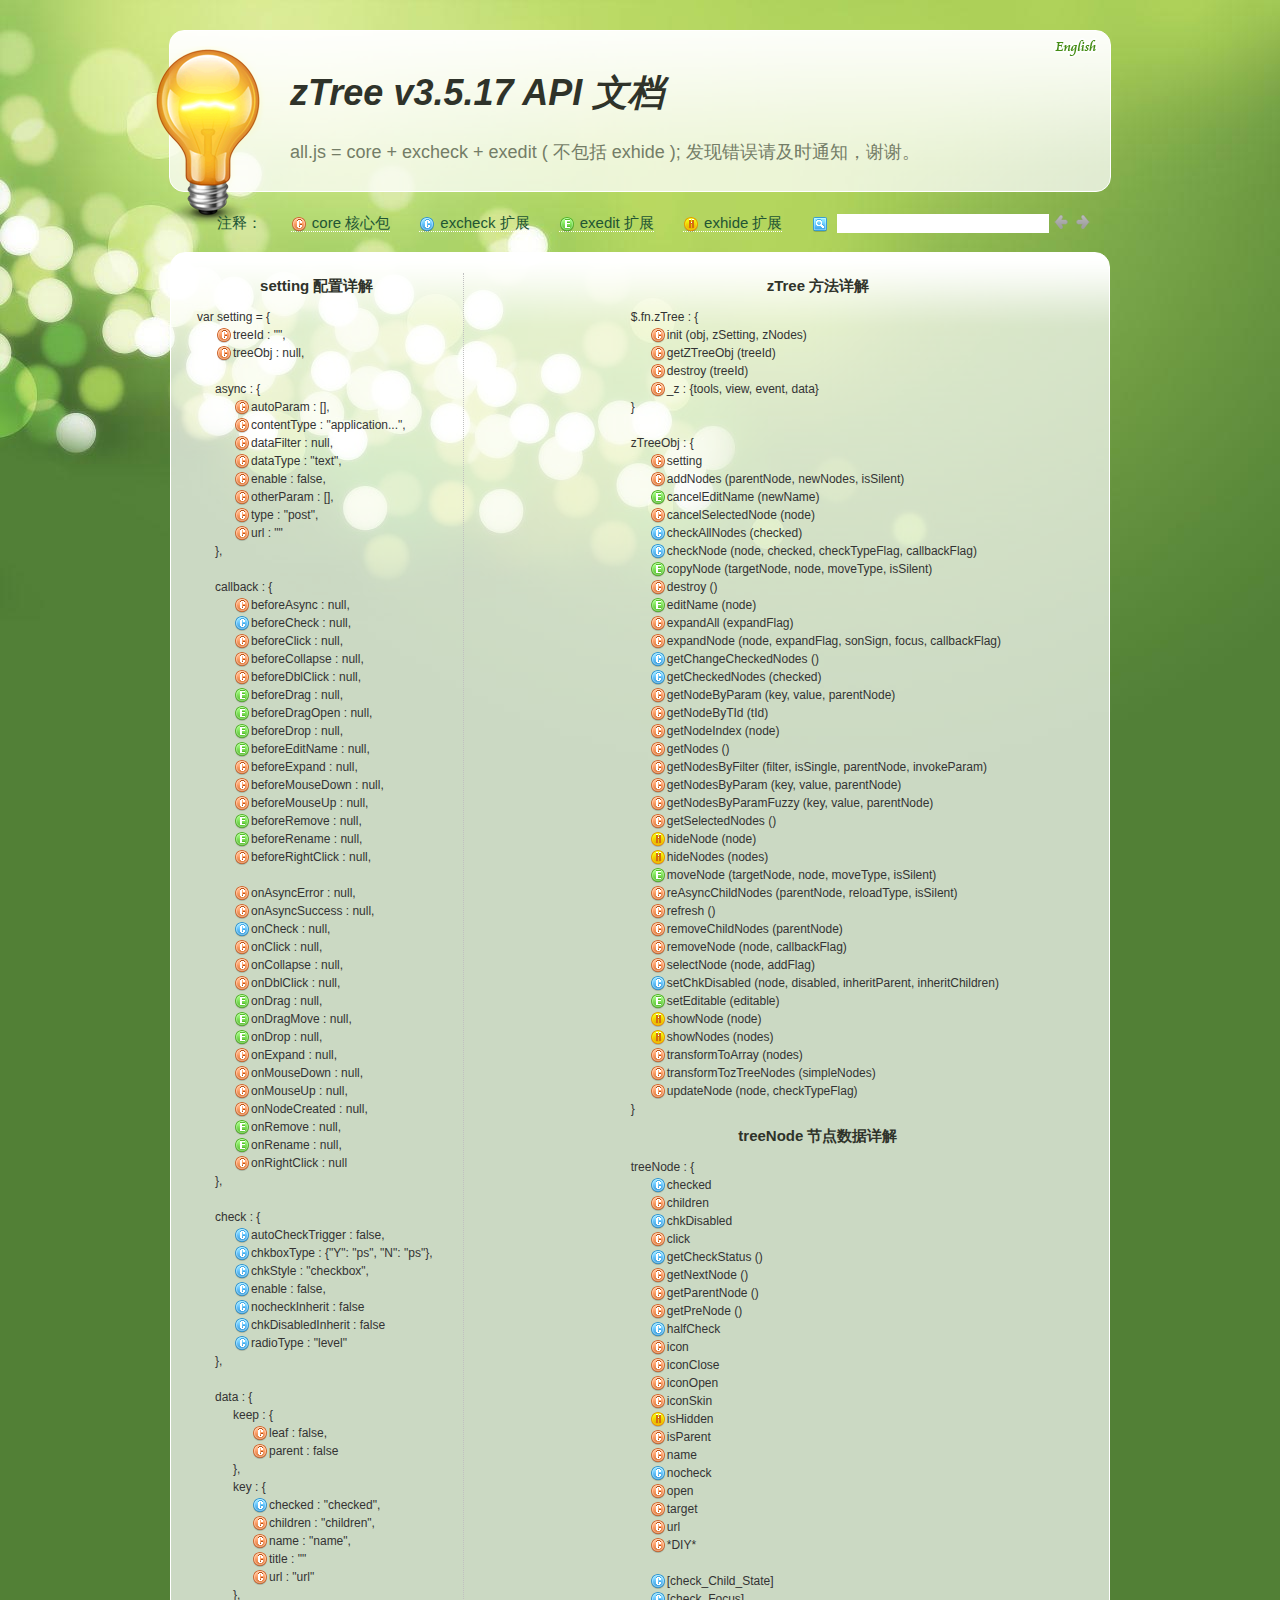
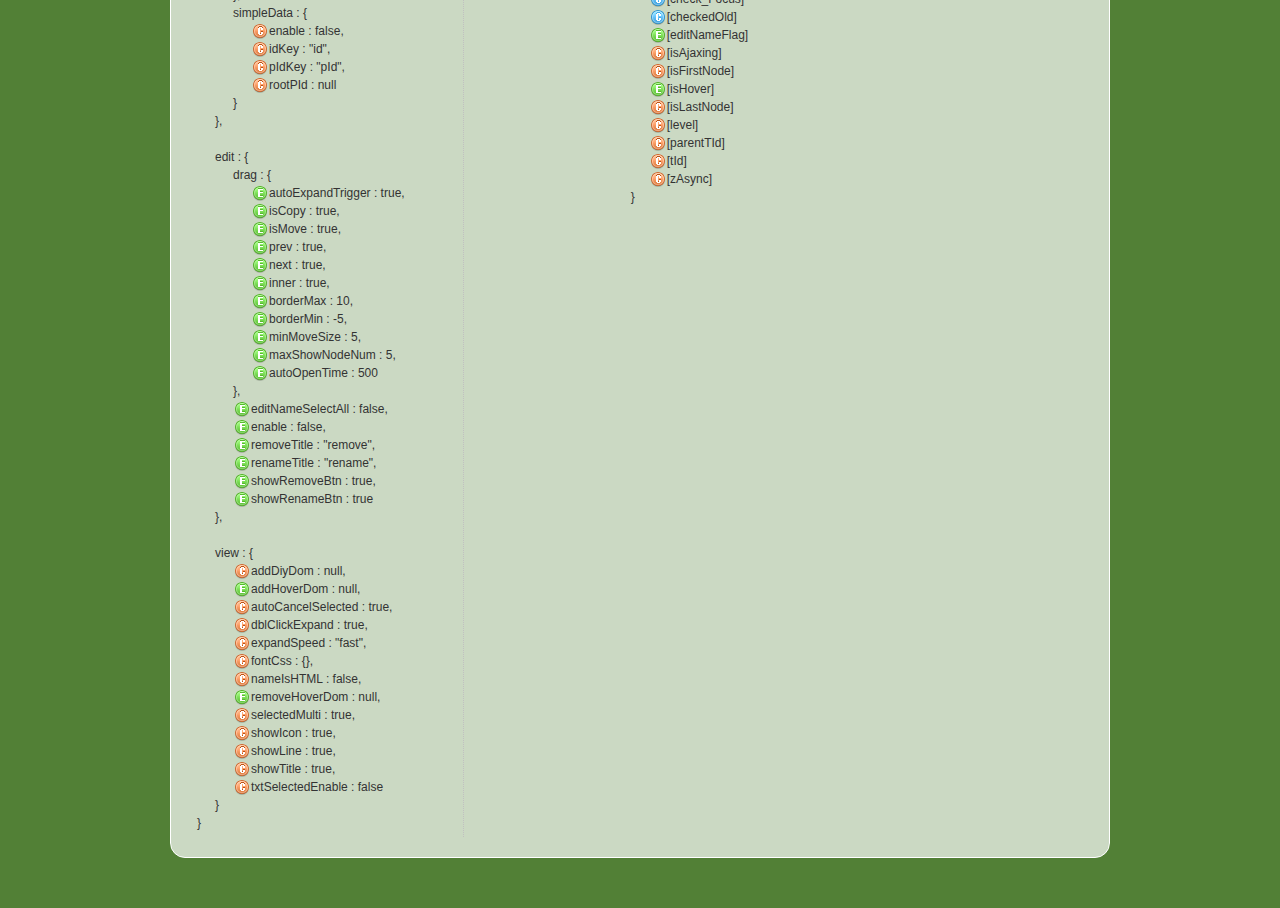
<file: Music/src/main/resources/static/lib/zTree/v3/api/API_cn.html>
<!DOCTYPE html>
<html>
	<head>
		<meta http-equiv="Content-Type" content="text/html; charset=UTF-8">
		<title>API 文档 [zTree --  jQuery 树插件]</title>
		<link rel="stylesheet" href="apiCss/common.css" type="text/css">
		<link rel='stylesheet' href='apiCss/zTreeStyleForApi.css' type='text/css'>
		<script type="text/javascript">
			var ie = (function(){
				var undef,
				v = 3,
				div = document.createElement('div'),
				all = div.getElementsByTagName('i');
				while (
				div.innerHTML = '<!--[if gt IE ' + (++v) + ']><i></i><![endif]-->',
				all[0]
			);
				return v > 4 ? v : undef;
			}()), ie6 = (ie === 6),
			path = window.location.pathname.replace(/.*\/([^\/\.]*)\..*/g,"$1"),
			langLib = [];
			ie = ie<9;
			if(ie) {
				document.write('<link rel="stylesheet" href="apiCss/common_ie6.css" type="text/css">');
			}
			var lang = "cn",
			ajaxMsg = "如果你使用的是 Chrome 浏览器，那么请把 API 文档发布到 web 服务目录下访问。\n\n（Chrome 浏览器不支持本地 ajax 访问, 即：file://）";

		</script>
	</head>
	<body>
		<div id="header_wrap" class="header_wrap" style="padding-top: 30px;">
			<div id="header" class="header round">
				<div class="light-bulb" alt=""></div>
				<div class="ieSuggest">浏览本网站建议您使用 Chrome、FireFox、Opera、IE9 等浏览器（只要不是 IE6 7 8 就行）, 速度会更快，画面会更炫！</div>
				<div class="google_plus"><g:plusone></g:plusone></div>
				<div class="header-text">
					<h1><em>zTree v3.5.17 API 文档</em></h1><p></p>
					<p>all.js = core + excheck + exedit ( 不包括 exhide ); 发现错误请及时通知，谢谢。</p>
				</div>
				<ul class="shortcuts language" style="top:0;">
					<li><a href="API_en.html" onclick="window.location.href='API_en.html'"><button class="ico en" title="英文版" type="button"></button><span class=""></span></a></li>
				</ul>
			</div>
		</div>
		<div id="content_wrap" class="content_wrap">
			<div id="content" class="content">
				<div class="nav_section">
					<ul>
						<li class="first">注释：</li>
						<li><button class="ico16 z_core" onfocus="this.blur();"></button><span>core 核心包</span></li>
						<li><button class="ico16 z_check" onfocus="this.blur();"></button><span>excheck 扩展</span></li>
						<li><button class="ico16 z_edit" onfocus="this.blur();"></button><span>exedit 扩展</span></li>
						<li><button class="ico16 z_hide" onfocus="this.blur();"></button><span>exhide 扩展</span></li>
						<li class="noline">
							<button class="ico16 z_search" onfocus="this.blur();" title="Enter 以及 左、右键可以快速定位查找结果"></button>
							<input type="text" class="searchKey search empty" value=""><input type="text" class="searchResult search" value="">
							<button class="ico16 searchPrev disabled" onfocus="this.blur();" title="Enter 以及 左、右键可以快速定位查找结果"></button><button class="ico16 searchNext disabled" onfocus="this.blur();" title="Enter 以及 左、右键可以快速定位查找结果"></button>
						</li>
					</ul>
				</div>

				<div id="contentBox" class="contentBox round clearfix">
					<div id="apiContent" class="apiContent">
						<div id="api_setting" class="api_setting left">
							<ul class="api_content_title"><li>setting 配置详解</li></ul>
							<ul id="settingTree" class="ztree"></ul>
						</div>
						<div id="api_function" class="api_function right">
							<ul class="api_content_title"><li>zTree 方法详解</li></ul>
							<ul id="functionTree" class="ztree"></ul>
							<ul class="api_content_title"><li>treeNode 节点数据详解</li></ul>
							<ul id="treenodeTree" class="ztree"></ul>
						</div>
					</div>
				</div>
				<div class="clear"></div>
			</div>
		</div>

		<!-- overlayed -->
		<div id="overlayDiv" class="baby_overlay">
			<div id="overlayContent" class="content round clearfix">
				<div class="overlaySearch">
					<button class="ico16 z_search" onfocus="this.blur();" title="Enter 以及 左、右键可以快速定位查找结果"></button>
					<input type="text" class="searchKey search empty" value=""><input type="text" class="searchResult search" value="">
					<button class="ico16 searchPrev disabled" onfocus="this.blur();" title="Enter 以及 左、右键可以快速定位查找结果"></button><button class="ico16 searchNext disabled" onfocus="this.blur();" title="Enter 以及 左、右键可以快速定位查找结果"></button>
				</div>
				<a id="overlayDivCloseBtn" class="close"></a>
				<div id="overlayDetailDiv" class="details"></div>
			</div>
			<div id="overlayDivArrow" class="baby_overlay_arrow"></div>
		</div>
		<script type="text/javascript" src="apiCss/jquery-1.6.2.min.js"></script>
		<script type='text/javascript' src='apiCss/jquery.ztree.core-3.5.js'></script>
		<script type='text/javascript' src='apiCss/api.js'></script>
		<script type="text/javascript">
			$(document).ready(function(){
				apiContent._init();
			});
		</script>
	</body>
</html>
</file>
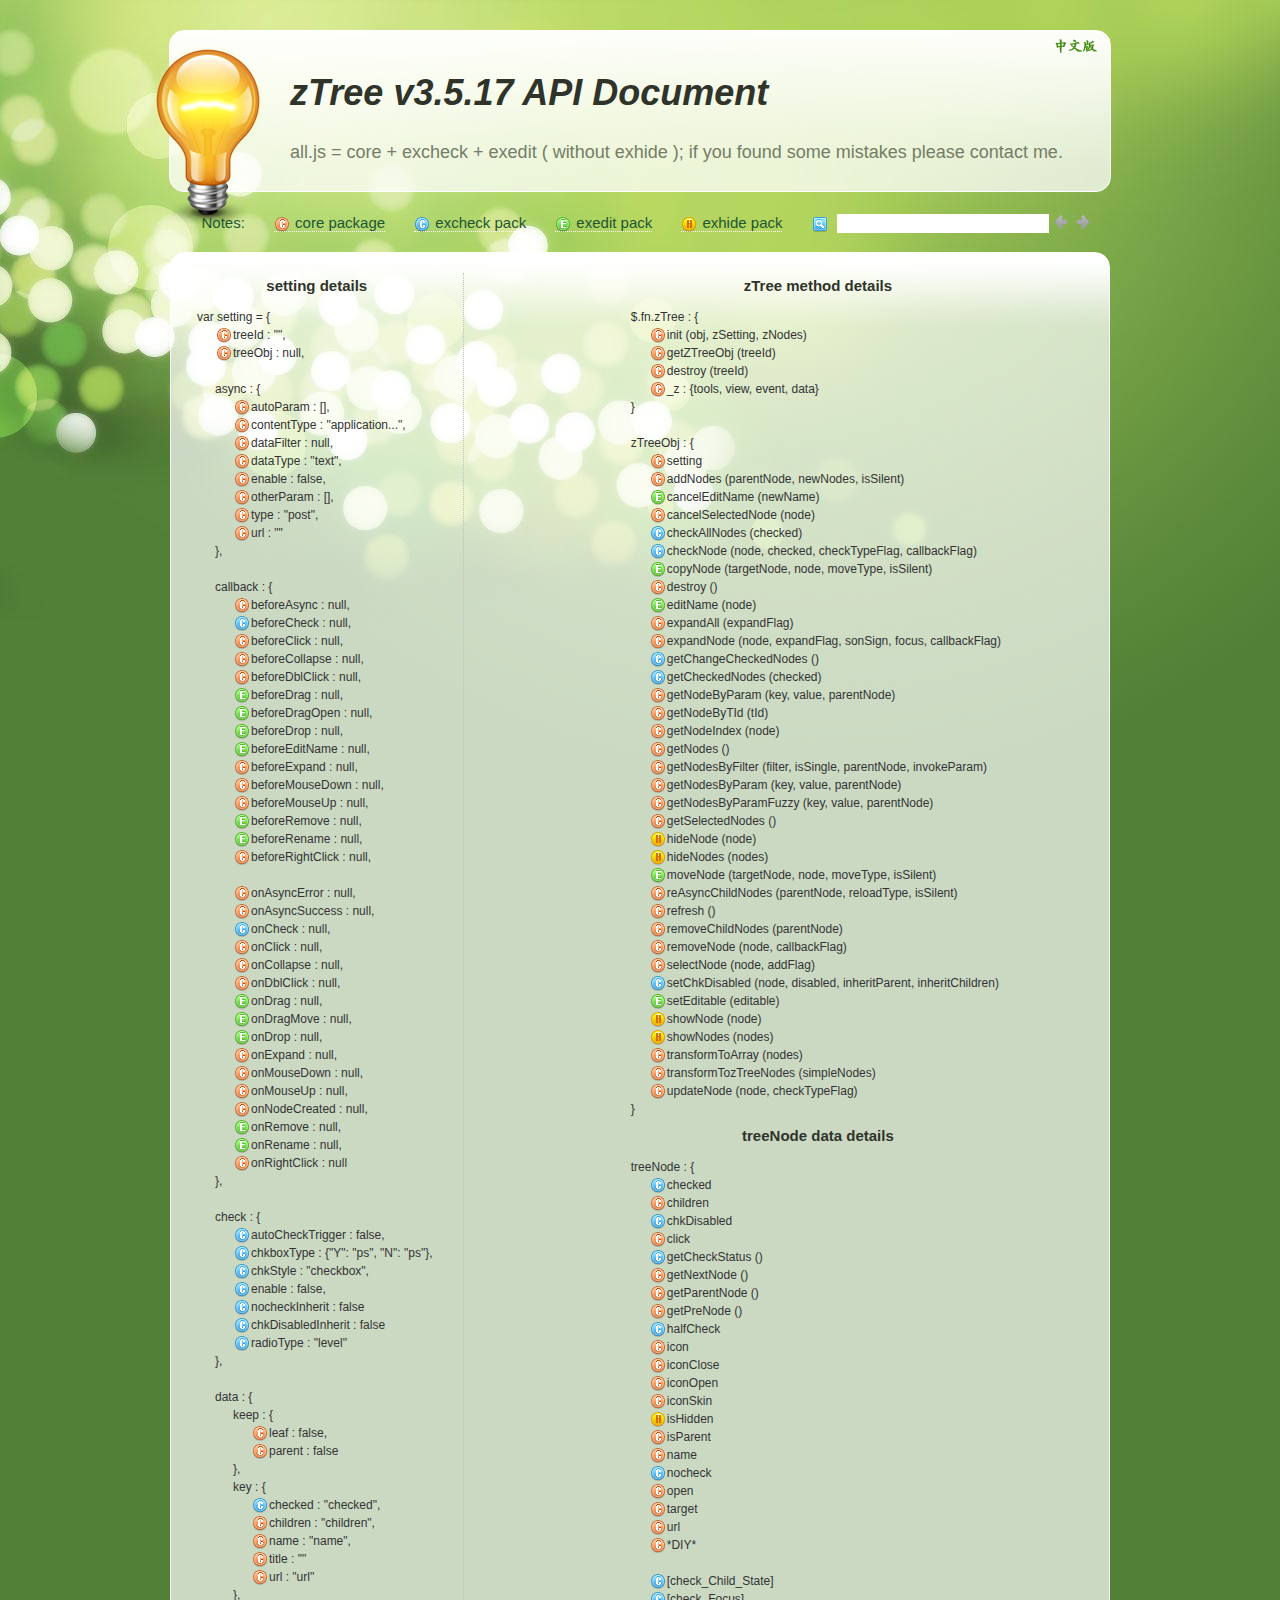
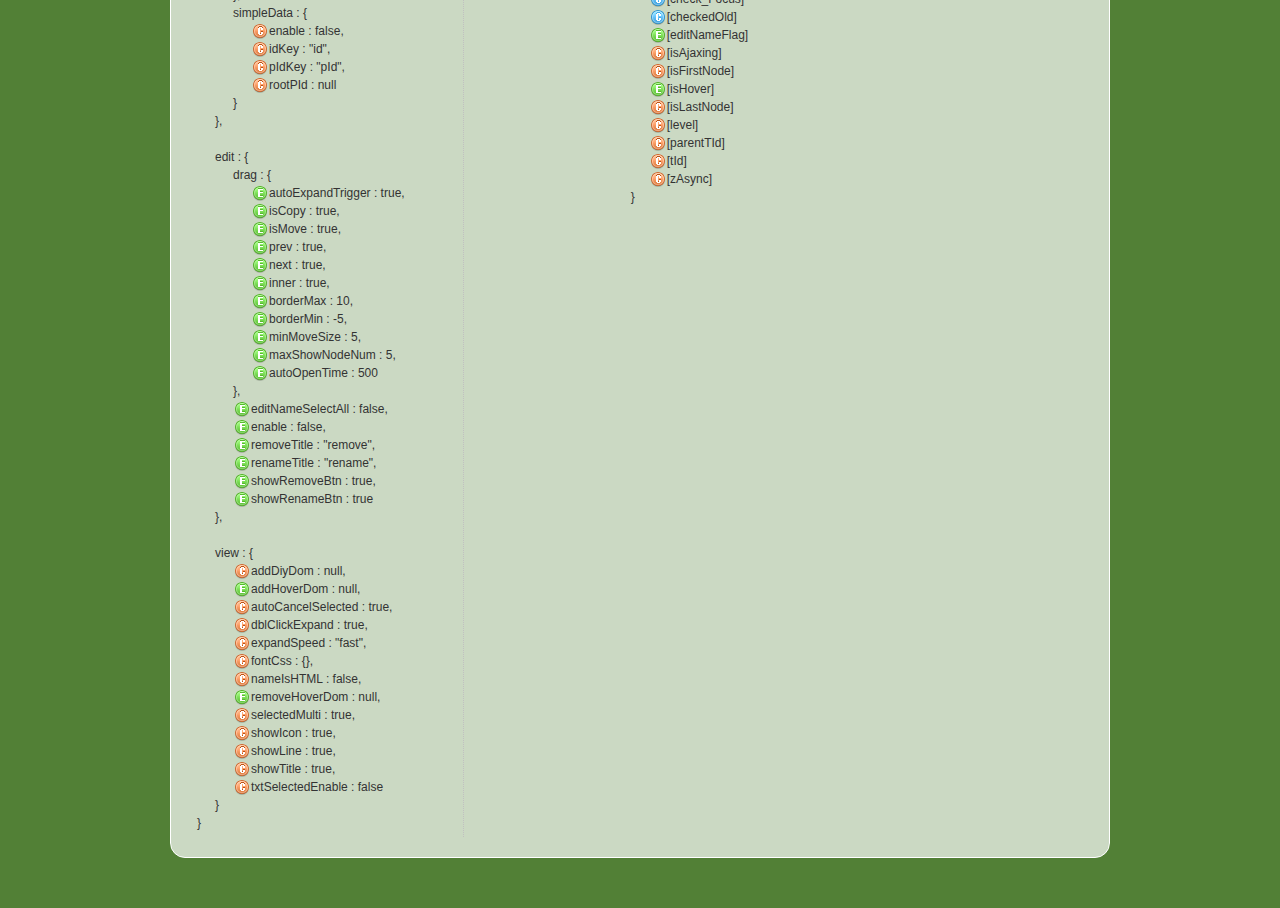
<file: Music/src/main/resources/static/lib/zTree/v3/api/API_en.html>
<!DOCTYPE html>
<html>
	<head>
		<meta http-equiv="Content-Type" content="text/html; charset=UTF-8">
		<title>API Document [zTree -- jQuery tree plug-ins.]</title>
		<link rel="stylesheet" href="apiCss/common.css" type="text/css">
		<link rel='stylesheet' href='apiCss/zTreeStyleForApi.css' type='text/css'>
		<script type="text/javascript">
			var ie = (function(){
				var undef,
				v = 3,
				div = document.createElement('div'),
				all = div.getElementsByTagName('i');
				while (
				div.innerHTML = '<!--[if gt IE ' + (++v) + ']><i></i><![endif]-->',
				all[0]
			);
				return v > 4 ? v : undef;
			}()), ie6 = (ie === 6),
			path = window.location.pathname.replace(/.*\/([^\/\.]*)\..*/g,"$1"),
			langLib = [];
			ie = ie<9;
			if(ie) {
				document.write('<link rel="stylesheet" href="apiCss/common_ie6.css" type="text/css">');
			}
			var lang = "en",
			ajaxMsg = "If you use chrome browser, please copy the API files to local webserver. \n\n( because chrome browser can't allow AJAX access to 'file://' )";
		</script>
	</head>
	<body>
		<div id="header_wrap" class="header_wrap" style="padding-top: 30px;">
			<div id="header" class="header round">
				<div class="light-bulb" alt=""></div>
				<div class="ieSuggest">If you use the Chrome / FireFox / Opera / IE9 browser will be even more dazzling effect!</div>
				<div class="google_plus"><g:plusone></g:plusone></div>
				<div class="header-text">
					<h1><em>zTree v3.5.17 API Document</em></h1><p></p>
					<p>all.js = core + excheck + exedit ( without exhide ); if you found some mistakes please contact me.</p>
				</div>
				<ul class="shortcuts language" style="top:0;">
					<li><a href="API_cn.html" onclick="window.location.href='API_cn.html'"><button class="ico cn" title="Chinese" type="button"></button><span class=""></span></a></li>
				</ul>
			</div>
		</div>
		<div id="content_wrap" class="content_wrap">
			<div id="content" class="content">
				<div class="nav_section">
					<ul>
						<li class="first">Notes: </li>
						<li><button class="ico16 z_core" onfocus="this.blur();"></button><span>core package</span></li>
						<li><button class="ico16 z_check" onfocus="this.blur();"></button><span>excheck pack</span></li>
						<li><button class="ico16 z_edit" onfocus="this.blur();"></button><span>exedit pack</span></li>
						<li><button class="ico16 z_hide" onfocus="this.blur();"></button><span>exhide pack</span></li>
						<li class="noline">
							<button class="ico16 z_search" onfocus="this.blur();" title="'Enter', 'left' and 'right' key can locate the search results quickly."></button>
							<input type="text" class="searchKey search empty" value=""><input type="text" class="searchResult search" value="">
							<button class="ico16 searchPrev disabled" onfocus="this.blur();" title="'Enter', 'left' and 'right' key can locate the search results quickly."></button><button class="ico16 searchNext disabled" onfocus="this.blur();" title="'Enter', 'left' and 'right' key can locate the search results quickly."></button>
						</li>
					</ul>
				</div>

				<div id="contentBox" class="contentBox round clearfix">
					<div id="apiContent" class="apiContent">
						<div id="api_setting" class="api_setting left">
							<ul class="api_content_title"><li>setting details</li></ul>
							<ul id="settingTree" class="ztree"></ul>
						</div>
						<div id="api_function" class="api_function right">
							<ul class="api_content_title"><li>zTree method details</li></ul>
							<ul id="functionTree" class="ztree"></ul>
							<ul class="api_content_title"><li>treeNode data details</li></ul>
							<ul id="treenodeTree" class="ztree"></ul>
						</div>
					</div>
				</div>
				<div class="clear"></div>
			</div>
		</div>

		<!-- overlayed -->
		<div id="overlayDiv" class="baby_overlay">
			<div id="overlayContent" class="content round clearfix">
				<div class="overlaySearch">
					<button class="ico16 z_search" onfocus="this.blur();" title="'Enter', 'left' and 'right' key can locate the search results quickly."></button>
					<input type="text" class="searchKey search empty" value=""><input type="text" class="searchResult search" value="">
					<button class="ico16 searchPrev disabled" onfocus="this.blur();" title="'Enter', 'left' and 'right' key can locate the search results quickly."></button><button class="ico16 searchNext disabled" onfocus="this.blur();" title="'Enter', 'left' and 'right' key can locate the search results quickly."></button>
				</div>
				<a id="overlayDivCloseBtn" class="close"></a>
				<div id="overlayDetailDiv" class="details"></div>
			</div>
			<div id="overlayDivArrow" class="baby_overlay_arrow"></div>
		</div>
		<script type="text/javascript" src="apiCss/jquery-1.6.2.min.js"></script>
		<script type='text/javascript' src='apiCss/jquery.ztree.core-3.5.js'></script>
		<script type='text/javascript' src='apiCss/api.js'></script>
		<script type="text/javascript">
			$(document).ready(function(){
				apiContent._init();
			});
		</script>
	</body>
</html>
</file>
<file: Music/src/main/resources/static/lib/webuploader/0.1.5/webuploader.css>
.webuploader-container{position: relative; display:inline-block; vertical-align:top}
.webuploader-element-invisible{position: absolute !important;clip: rect(1px 1px 1px 1px);/* IE6, IE7*/clip: rect(1px,1px,1px,1px)}
.webuploader-pick{position: relative;display: inline-block;cursor: pointer;background:#3bb4f2;padding:4px 12px;color: #fff;text-align: center;border-radius: 3px;overflow: hidden}
.webuploader-pick-hover{background: #00a2d4}
.webuploader-pick-disable{opacity: 0.6;pointer-events:none}
.uploader-list{width: 100%;overflow: hidden}
.btn-uploadstar{vertical-align:top}
.file-item{float: left;position: relative;margin: 0 20px 20px 0;padding: 4px}
.file-item .error{position: absolute;top: 4px;left: 4px;right: 4px;background: red;color: white;text-align: center;height: 20px;font-size: 14px;line-height: 23px}
.file-item .info{position: absolute;left: 4px;bottom: 4px;right: 4px;height: 20px;line-height: 20px;text-indent: 5px;background: rgba(0, 0, 0, 0.6);color: white;overflow: hidden;white-space: nowrap;text-overflow : ellipsis;font-size: 12px;z-index: 10}
.upload-state-done:after{content:"\f00c";font-family: FontAwesome;font-style: normal;font-weight: normal;line-height: 1;-webkit-font-smoothing: antialiased;-moz-osx-font-smoothing: grayscale;font-size: 32px;position: absolute;bottom: 0;right: 4px;color: #4cae4c;z-index: 99}
.cropper-container{position: relative; overflow: hidden; -webkit-user-select: none; -moz-user-select: none; -ms-user-select: none; user-select: none; background-color: #fff; -webkit-tap-highlight-color: transparent; -webkit-touch-callout: none;}
.cropper-container .cropper-modal{position: absolute; top: 0; right: 0; bottom: 0; left: 0; background: #000; filter: alpha(opacity=50); opacity: .5;}
.cropper-container .cropper-dragger{position: absolute; top: 10%; left: 10%; width: 80%; height: 80%;}
.cropper-container .cropper-preview{display: block; width: 100%; height: 100%; -webkit-box-sizing: border-box; -moz-box-sizing: border-box; box-sizing: border-box; overflow: hidden; border-color: #69f; border-color: rgba(51, 102, 255, .75); border-style: solid; border-width: 1px;}
.cropper-container .cropper-dashed{position: absolute; display: block; filter: alpha(opacity=50); border: 0 dashed #fff; opacity: .5;}
.cropper-container .dashed-h{top: 33.3%; left: 0; width: 100%; height: 33.3%; border-top-width: 1px; border-bottom-width: 1px;}
.cropper-container .dashed-v{top: 0; left: 33.3%; width: 33.3%; height: 100%; border-right-width: 1px; border-left-width: 1px;}
.cropper-container .cropper-face,
.cropper-container .cropper-line,
.cropper-container .cropper-point{position: absolute; display: block; width: 100%; height: 100%; filter: alpha(opacity=10); opacity: .1;}
.cropper-container .cropper-face{top: 0; left: 0; cursor: move; background-color: #fff;}
.cropper-container .cropper-line{background-color: #69f;}
.cropper-container .line-e{top: 0; right: -2px; width: 5px; cursor: e-resize;}
.cropper-container .line-n{top: -2px; left: 0; height: 5px; cursor: n-resize;}
.cropper-container .line-w{top: 0; left: -2px; width: 5px; cursor: w-resize;}
.cropper-container .line-s{bottom: -2px; left: 0; height: 5px; cursor: s-resize;}
.cropper-container .cropper-point{width: 5px; height: 5px; background-color: #69f; filter: alpha(opacity=75); opacity: .75;}
.cropper-container .point-e{top: 49%; right: -2px; cursor: e-resize;}
.cropper-container .point-n{top: -2px; left: 49%; cursor: n-resize;}
.cropper-container .point-w{top: 49%; left: -2px; cursor: w-resize;}
.cropper-container .point-s{bottom: -2px; left: 49%; cursor: s-resize;}
.cropper-container .point-ne{top: -2px; right: -2px; cursor: ne-resize;}
.cropper-container .point-nw{top: -2px; left: -2px; cursor: nw-resize;}
.cropper-container .point-sw{bottom: -2px; left: -2px; cursor: sw-resize;}
.cropper-container .point-se{right: -2px; bottom: -2px; width: 20px; height: 20px; cursor: se-resize; filter: alpha(opacity=100); opacity: 1;}
.cropper-container .point-se:before{position: absolute; right: -50%; bottom: -50%; display: block; width: 200%; height: 200%; content: " "; background-color: #69f; filter: alpha(opacity=0); opacity: 0;}
@media (min-width: 768px){.cropper-container .point-se{width: 15px; height: 15px;}}
@media (min-width: 992px){.cropper-container .point-se{width: 10px; height: 10px;}}
@media (min-width: 1200px){.cropper-container .point-se{width: 5px; height: 5px; filter: alpha(opacity=75); opacity: .75;}}
.cropper-hidden{display: none !important;}
.img-preview{width: 160px; height: 90px; margin-top: 1em; border: 1px solid #ccc;}


.uploader-list-container{color: #838383; font-size: 12px; margin-top: 10px; background-color: #FFF; border:solid 1px #ddd}
.uploader-list-container .queueList{margin: 20px;}
.element-invisible{position: absolute !important; clip: rect(1px 1px 1px 1px); /* IE6, IE7 */ clip: rect(1px,1px,1px,1px);}
.uploader-list-container .placeholder{border: 3px dashed #e6e6e6; min-height: 238px; padding-top: 158px; text-align: center; background: url(images/image.png) center 93px no-repeat; color: #cccccc; font-size: 18px; position: relative;}
.uploader-list-container .placeholder .webuploader-pick{font-size: 18px; background: #00b7ee; border-radius: 3px; line-height: 44px; padding: 0 30px; color: #fff; display: inline-block; margin: 20px auto; cursor: pointer; box-shadow: 0 1px 1px rgba(0, 0, 0, 0.1);}
.uploader-list-container .placeholder .webuploader-pick-hover{background: #00a2d4;}
.uploader-list-container .placeholder .flashTip{color: #666666; font-size: 12px; position: absolute; width: 100%; text-align: center; bottom: 20px;}
.uploader-list-container .placeholder .flashTip a{color: #0785d1; text-decoration: none;}
.uploader-list-container .placeholder .flashTip a:hover{text-decoration: underline;}
.uploader-list-container .placeholder.webuploader-dnd-over{border-color: #999999;}
.uploader-list-container .placeholder.webuploader-dnd-over.webuploader-dnd-denied{border-color: red;}
.uploader-list-container .filelist{list-style: none; margin: 0; padding: 0;}
.uploader-list-container .filelist:after{content: ''; display: block; width: 0; height: 0; overflow: hidden; clear: both;}
.uploader-list-container .filelist li{width: 110px; height: 110px; background: url(images/bg.png) no-repeat; text-align: center; margin: 0 8px 20px 0; position: relative; display: inline; float: left; overflow: hidden; font-size: 12px;}
.uploader-list-container .filelist li p.log{position: relative; top: -45px;}
.uploader-list-container .filelist li p.title{position: absolute; top: 0; left: 0; width: 100%; overflow: hidden; white-space: nowrap; text-overflow : ellipsis; top: 5px; text-indent: 5px; text-align: left;}
.uploader-list-container .filelist li p.progress{position: absolute; width: 100%; bottom: 0; left: 0; height: 8px; overflow: hidden; z-index: 50;}
.uploader-list-container .filelist li p.progress span{display: none; overflow: hidden; width: 0; height: 100%; background: #1483d8 url(images/progress.png) repeat-x; -webit-transition: width 200ms linear; -moz-transition: width 200ms linear; -o-transition: width 200ms linear; -ms-transition: width 200ms linear; transition: width 200ms linear; -webkit-animation: progressmove 2s linear infinite; -moz-animation: progressmove 2s linear infinite; -o-animation: progressmove 2s linear infinite; -ms-animation: progressmove 2s linear infinite; animation: progressmove 2s linear infinite; -webkit-transform: translateZ(0);}
@-webkit-keyframes progressmove{0%{background-position: 0 0;} 100%{background-position: 17px 0;}}
@-moz-keyframes progressmove{0%{background-position: 0 0;} 100%{background-position: 17px 0;}}
@keyframes progressmove{0%{background-position: 0 0;} 100%{background-position: 17px 0;}}
.uploader-list-container .filelist li p.imgWrap{position: relative; z-index: 2; line-height: 110px; vertical-align: middle; overflow: hidden; width: 110px; height: 110px; -webkit-transform-origin: 50% 50%; -moz-transform-origin: 50% 50%; -o-transform-origin: 50% 50%; -ms-transform-origin: 50% 50%; transform-origin: 50% 50%; -webit-transition: 200ms ease-out; -moz-transition: 200ms ease-out; -o-transition: 200ms ease-out; -ms-transition: 200ms ease-out; transition: 200ms ease-out;}
.uploader-list-container .filelist li img{width: 100%;}
.uploader-list-container .filelist li p.error{background: #f43838; color: #fff; position: absolute; bottom: 0; left: 0; height: 28px; line-height: 28px; width: 100%; z-index: 100;}
.uploader-list-container .filelist li .success{display: block; position: absolute; left: 0; bottom: 0; height: 40px; width: 100%; z-index: 200; background: url(images/success.png) no-repeat right bottom;}
.uploader-list-container .filelist div.file-panel{position: absolute; height: 0; filter: progid:DXImageTransform.Microsoft.gradient(GradientType=0,startColorstr='#80000000', endColorstr='#80000000')\0; background: rgba( 0, 0, 0, 0.5 ); width: 100%; top: 0; left: 0; overflow: hidden; z-index: 300;}
.uploader-list-container .filelist div.file-panel span{width: 24px; height: 24px; display: inline; float: right; text-indent: -9999px; overflow: hidden; background: url(images/icons.png) no-repeat; margin: 5px 1px 1px; cursor: pointer;}
.uploader-list-container .filelist div.file-panel span.rotateLeft{background-position: 0 -24px;}
.uploader-list-container .filelist div.file-panel span.rotateLeft:hover{background-position: 0 0;}
.uploader-list-container .filelist div.file-panel span.rotateRight{background-position: -24px -24px;}
.uploader-list-container .filelist div.file-panel span.rotateRight:hover{background-position: -24px 0;}
.uploader-list-container .filelist div.file-panel span.cancel{background-position: -48px -24px;}
.uploader-list-container .filelist div.file-panel span.cancel:hover{background-position: -48px 0;}
.uploader-list-container .statusBar{height: 63px; border-top: 1px solid #dadada; padding: 0 20px; line-height: 63px; vertical-align: middle; position: relative;}
.uploader-list-container .statusBar .progress{border: 1px solid #1483d8; width: 198px; background: #fff; height: 18px; position: relative; display: inline-block; text-align: center; line-height: 20px; color: #6dbfff; position: relative; margin-right: 10px;}
.uploader-list-container .statusBar .progress span.percentage{width: 0; height: 100%; left: 0; top: 0; background: #1483d8; position: absolute;}
.uploader-list-container .statusBar .progress span.text{position: relative; z-index: 10;}
.uploader-list-container .statusBar .info{display: inline-block; font-size: 14px; color: #666666;}
.uploader-list-container .statusBar .btns{position: absolute; top: 10px; right: 20px; line-height: 40px;}
#filePicker{display: inline-block; float: left;}
.uploader-list-container .statusBar .btns .webuploader-pick,
.uploader-list-container .statusBar .btns .uploadBtn,
.uploader-list-container .statusBar .btns .uploadBtn.state-uploading,
.uploader-list-container .statusBar .btns .uploadBtn.state-paused{background: #ffffff; border: 1px solid #cfcfcf; color: #565656; padding: 0 18px; display: inline-block; border-radius: 3px; margin-left: 10px; cursor: pointer; font-size: 14px; float: left;}
.uploader-list-container .statusBar .btns .webuploader-pick-hover,
.uploader-list-container .statusBar .btns .uploadBtn:hover,
.uploader-list-container .statusBar .btns .uploadBtn.state-uploading:hover,
.uploader-list-container .statusBar .btns .uploadBtn.state-paused:hover{background: #f0f0f0;}
.uploader-list-container .statusBar .btns .uploadBtn{background: #00b7ee; color: #fff; border-color: transparent;}
.uploader-list-container .statusBar .btns .uploadBtn:hover{background: #00a2d4;}
.uploader-list-container .statusBar .btns .uploadBtn.disabled{pointer-events: none; opacity: 0.6;}
</file>
<file: Music/src/main/resources/static/lib/Hui-iconfont/1.0.8/iconfont.css>
/* -----------H-ui前端框架-------------
* iconfont.css v1.0.8
* http://www.h-ui.net/
* Created & Modified by guojunhui
* Date modified 2016.06.21
*
* Copyright 2013-2015 北京颖杰联创科技有限公司 All rights reserved.
* Licensed under MIT license.
* http://opensource.org/licenses/MIT
*
*/
@font-face {font-family: "Hui-iconfont";
  src: url('iconfont.eot'); /* IE9*/
  src: url('iconfont.eot?#iefix') format('embedded-opentype'), /* IE6-IE8 */
  url('iconfont.woff') format('woff'), /* chrome、firefox */
  url('iconfont.ttf') format('truetype'), /* chrome、firefox、opera、Safari, Android, iOS 4.2+*/
  url('iconfont.svg#Hui-iconfont') format('svg'); /* iOS 4.1- */
}

.Hui-iconfont {
  font-family:"Hui-iconfont" !important;
  font-style:normal;
  -webkit-font-smoothing: antialiased;
  -webkit-text-stroke-width: 0.2px;
  -moz-osx-font-smoothing: grayscale;
}
.Hui-iconfont-gotop:before { content: "\e684"; }
.Hui-iconfont-music:before { content: "\e60f"; }
.Hui-iconfont-tags:before { content: "\e64b"; }
.Hui-iconfont-jieri:before { content: "\e727"; }
.Hui-iconfont-jishiqi:before { content: "\e728"; }
.Hui-iconfont-pad:before { content: "\e64c"; }
.Hui-iconfont-lunzi:before { content: "\e64d"; }
.Hui-iconfont-jiandao:before { content: "\e64e"; }
.Hui-iconfont-xianshiqi:before { content: "\e64f"; }
.Hui-iconfont-zhaoxiangji:before { content: "\e650"; }
.Hui-iconfont-danfanxiangji:before { content: "\e651"; }
.Hui-iconfont-dayinji:before { content: "\e652"; }
.Hui-iconfont-user-zhanzhang:before { content: "\e653"; }
.Hui-iconfont-chajian:before { content: "\e654"; }
.Hui-iconfont-arrow1-bottom:before { content: "\e674"; }
.Hui-iconfont-arrow1-left:before { content: "\e678"; }
.Hui-iconfont-arrow1-top:before { content: "\e679"; }
.Hui-iconfont-arrow1-right:before { content: "\e67a"; }
.Hui-iconfont-jieri1:before { content: "\e655"; }
.Hui-iconfont-face-weixiao:before { content: "\e656"; }
.Hui-iconfont-face-chijing:before { content: "\e657"; }
.Hui-iconfont-face-dai:before { content: "\e658"; }
.Hui-iconfont-face-shuaku:before { content: "\e659"; }
.Hui-iconfont-face-mogui:before { content: "\e65a"; }
.Hui-iconfont-face-ganga:before { content: "\e65b"; }
.Hui-iconfont-face-qin:before { content: "\e65c"; }
.Hui-iconfont-face-nu:before { content: "\e65d"; }
.Hui-iconfont-face-zhayan:before { content: "\e65e"; }
.Hui-iconfont-face-shengqi:before { content: "\e65f"; }
.Hui-iconfont-face-ma:before { content: "\e660"; }
.Hui-iconfont-face-bishi:before { content: "\e661"; }
.Hui-iconfont-face-maimeng:before { content: "\e662"; }
.Hui-iconfont-face-jingdai:before { content: "\e663"; }
.Hui-iconfont-face-yun:before { content: "\e664"; }
.Hui-iconfont-home2:before { content: "\e67f"; }
.Hui-iconfont-search2:before { content: "\e665"; }
.Hui-iconfont-share2:before { content: "\e666"; }
.Hui-iconfont-face:before { content: "\e668"; }
.Hui-iconfont-wuliu:before { content: "\e669"; }
.Hui-iconfont-dianpu:before { content: "\e66a"; }
.Hui-iconfont-chexiao:before { content: "\e66b"; }
.Hui-iconfont-zhongzuo:before { content: "\e66c"; }
.Hui-iconfont-zan:before { content: "\e66d"; }
.Hui-iconfont-cai:before { content: "\e66e"; }
.Hui-iconfont-yuyin3:before { content: "\e66f"; }
.Hui-iconfont-cart2-selected:before { content: "\e670"; }
.Hui-iconfont-weizhi:before { content: "\e671"; }
.Hui-iconfont-face-ku:before { content: "\e688"; }
.Hui-iconfont-down:before { content: "\e640"; }
.Hui-iconfont-cart2-man:before { content: "\e672"; }
.Hui-iconfont-card2-kong:before { content: "\e673"; }
.Hui-iconfont-luyin:before { content: "\e619"; }
.Hui-iconfont-html:before { content: "\e69f"; }
.Hui-iconfont-css:before { content: "\e6a0"; }
.Hui-iconfont-android:before { content: "\e6a2"; }
.Hui-iconfont-github:before { content: "\e6d1"; }
.Hui-iconfont-html5:before { content: "\e6d2"; }
.Hui-iconfont-huangguan:before { content: "\e6d3"; }
.Hui-iconfont-news:before { content: "\e616"; }
.Hui-iconfont-slider-right:before { content: "\e63d"; }
.Hui-iconfont-slider-left:before { content: "\e67d"; }
.Hui-iconfont-tuku:before { content: "\e613"; }
.Hui-iconfont-shuru:before { content: "\e647"; }
.Hui-iconfont-sanjiao:before { content: "\e67e"; }
.Hui-iconfont-share-renren:before { content: "\e6d8"; }
.Hui-iconfont-share-tweibo:before { content: "\e6d9"; }
.Hui-iconfont-arrow2-left:before { content: "\e6d4"; }
.Hui-iconfont-paixu:before { content: "\e675"; }
.Hui-iconfont-niming:before { content: "\e624"; }
.Hui-iconfont-add:before { content: "\e600"; }
.Hui-iconfont-root:before { content: "\e62d"; }
.Hui-iconfont-xuanzhong:before { content: "\e676"; }
.Hui-iconfont-weixuanzhong:before { content: "\e677"; }
.Hui-iconfont-arrow2-bottom:before { content: "\e6d5"; }
.Hui-iconfont-arrow2-top:before { content: "\e6d6"; }
.Hui-iconfont-like2:before { content: "\e648"; }
.Hui-iconfont-arrow2-right:before { content: "\e6d7"; }
.Hui-iconfont-shangyishou:before { content: "\e6db"; }
.Hui-iconfont-xiayishou:before { content: "\e6e3"; }
.Hui-iconfont-share-weixin:before { content: "\e694"; }
.Hui-iconfont-shenhe-tingyong:before { content: "\e631"; }
.Hui-iconfont-gouxuan2:before { content: "\e601"; }
.Hui-iconfont-selected:before { content: "\e617"; }
.Hui-iconfont-jianhao:before { content: "\e6a1"; }
.Hui-iconfont-user-group:before { content: "\e62b"; }
.Hui-iconfont-yiguanzhu:before { content: "\e680"; }
.Hui-iconfont-gengduo3:before { content: "\e6f9"; }
.Hui-iconfont-comment:before { content: "\e622"; }
.Hui-iconfont-tongji-zhu:before { content: "\e618"; }
.Hui-iconfont-like:before { content: "\e649"; }
.Hui-iconfont-shangjia:before { content: "\e6dc"; }
.Hui-iconfont-save:before { content: "\e632"; }
.Hui-iconfont-gongsi:before { content: "\e643"; }
.Hui-iconfont-system:before { content: "\e62e"; }
.Hui-iconfont-pifu:before { content: "\e62a"; }
.Hui-iconfont-menu:before { content: "\e667"; }
.Hui-iconfont-msg:before { content: "\e62f"; }
.Hui-iconfont-huangguan1:before { content: "\e729"; }
.Hui-iconfont-userid:before { content: "\e602"; }
.Hui-iconfont-cang-selected:before { content: "\e630"; }
.Hui-iconfont-yundown:before { content: "\e641"; }
.Hui-iconfont-help:before { content: "\e633"; }
.Hui-iconfont-chuku:before { content: "\e634"; }
.Hui-iconfont-picture:before { content: "\e646"; }
.Hui-iconfont-wenzhouyinxing:before { content: "\e6ed"; }
.Hui-iconfont-ad:before { content: "\e635"; }
.Hui-iconfont-fenlei:before { content: "\e681"; }
.Hui-iconfont-saoyisao:before { content: "\e682"; }
.Hui-iconfont-search:before { content: "\e683"; }
.Hui-iconfont-tuwenxiangqing:before { content: "\e685"; }
.Hui-iconfont-leijipingjia:before { content: "\e686"; }
.Hui-iconfont-hetong:before { content: "\e636"; }
.Hui-iconfont-tongji:before { content: "\e61a"; }
.Hui-iconfont-quanbudingdan:before { content: "\e687"; }
.Hui-iconfont-cang:before { content: "\e61b"; }
.Hui-iconfont-xiaoxi:before { content: "\e68a"; }
.Hui-iconfont-renwu:before { content: "\e637"; }
.Hui-iconfont-more:before { content: "\e68b"; }
.Hui-iconfont-zhizhao:before { content: "\e638"; }
.Hui-iconfont-fabu:before { content: "\e603"; }
.Hui-iconfont-shenhe-butongguo2:before { content: "\e6dd"; }
.Hui-iconfont-share-qq:before { content: "\e67b"; }
.Hui-iconfont-upload:before { content: "\e642"; }
.Hui-iconfont-add2:before { content: "\e604"; }
.Hui-iconfont-jiesuo:before { content: "\e605"; }
.Hui-iconfont-zhongtumoshi:before { content: "\e68c"; }
.Hui-iconfont-datumoshi:before { content: "\e68d"; }
.Hui-iconfont-face2:before { content: "\e68e"; }
.Hui-iconfont-huanyipi:before { content: "\e68f"; }
.Hui-iconfont-shijian:before { content: "\e690"; }
.Hui-iconfont-feedback:before { content: "\e691"; }
.Hui-iconfont-feedback2:before { content: "\e692"; }
.Hui-iconfont-share-pengyouquan:before { content: "\e693"; }
.Hui-iconfont-zan2:before { content: "\e697"; }
.Hui-iconfont-arrow3-bottom:before { content: "\e698"; }
.Hui-iconfont-arrow3-top:before { content: "\e699"; }
.Hui-iconfont-arrow3-right:before { content: "\e69a"; }
.Hui-iconfont-arrow3-left:before { content: "\e69b"; }
.Hui-iconfont-more2:before { content: "\e69c"; }
.Hui-iconfont-cang2-selected:before { content: "\e69d"; }
.Hui-iconfont-cang2:before { content: "\e69e"; }
.Hui-iconfont-dangan:before { content: "\e639"; }
.Hui-iconfont-money:before { content: "\e63a"; }
.Hui-iconfont-share-weibo:before { content: "\e6da"; }
.Hui-iconfont-email:before { content: "\e63b"; }
.Hui-iconfont-tongji-xian:before { content: "\e61c"; }
.Hui-iconfont-bank:before { content: "\e628"; }
.Hui-iconfont-home:before { content: "\e625"; }
.Hui-iconfont-user:before { content: "\e62c"; }
.Hui-iconfont-log:before { content: "\e623"; }
.Hui-iconfont-pages:before { content: "\e626"; }
.Hui-iconfont-sim:before { content: "\e629"; }
.Hui-iconfont-tingzhi:before { content: "\e6e4"; }
.Hui-iconfont-dengdai:before { content: "\e606"; }
.Hui-iconfont-user-add:before { content: "\e607"; }
.Hui-iconfont-copy:before { content: "\e6ea"; }
.Hui-iconfont-file:before { content: "\e63e"; }
.Hui-iconfont-share-douban:before { content: "\e67c"; }
.Hui-iconfont-share-zhihu:before { content: "\e689"; }
.Hui-iconfont-daochu:before { content: "\e644"; }
.Hui-iconfont-daoru:before { content: "\e645"; }
.Hui-iconfont-weigouxuan2:before { content: "\e608"; }
.Hui-iconfont-phone:before { content: "\e696"; }
.Hui-iconfont-bold:before { content: "\e6e7"; }
.Hui-iconfont-manage2:before { content: "\e63c"; }
.Hui-iconfont-edit:before { content: "\e6df"; }
.Hui-iconfont-del2:before { content: "\e609"; }
.Hui-iconfont-duigou:before { content: "\e6e8"; }
.Hui-iconfont-chongqi:before { content: "\e6f7"; }
.Hui-iconfont-avatar:before { content: "\e60a"; }
.Hui-iconfont-del:before { content: "\e60b"; }
.Hui-iconfont-edit2:before { content: "\e60c"; }
.Hui-iconfont-zanting:before { content: "\e6e5"; }
.Hui-iconfont-apple:before { content: "\e64a"; }
.Hui-iconfont-guangdayinxing:before { content: "\e6f0"; }
.Hui-iconfont-minshengyinxing:before { content: "\e6f4"; }
.Hui-iconfont-xiajia:before { content: "\e6de"; }
.Hui-iconfont-manage:before { content: "\e61d"; }
.Hui-iconfont-user2:before { content: "\e60d"; }
.Hui-iconfont-code:before { content: "\e6ee"; }
.Hui-iconfont-cut:before { content: "\e6ef"; }
.Hui-iconfont-link:before { content: "\e6f1"; }
.Hui-iconfont-new:before { content: "\e6f2"; }
.Hui-iconfont-ordered-list:before { content: "\e6f3"; }
.Hui-iconfont-unordered-list:before { content: "\e6f5"; }
.Hui-iconfont-share-qzone:before { content: "\e6c8"; }
.Hui-iconfont-suoding:before { content: "\e60e"; }
.Hui-iconfont-tel2:before { content: "\e6a3"; }
.Hui-iconfont-order:before { content: "\e627"; }
.Hui-iconfont-shujutongji:before { content: "\e61e"; }
.Hui-iconfont-del3:before { content: "\e6e2"; }
.Hui-iconfont-add3:before { content: "\e610"; }
.Hui-iconfont-add4:before { content: "\e61f"; }
.Hui-iconfont-xiangpicha:before { content: "\e72a"; }
.Hui-iconfont-key:before { content: "\e63f"; }
.Hui-iconfont-yuyin2:before { content: "\e6a4"; }
.Hui-iconfont-yuyin:before { content: "\e6a5"; }
.Hui-iconfont-close:before { content: "\e6a6"; }
.Hui-iconfont-xuanze:before { content: "\e6a7"; }
.Hui-iconfont-xuanzhong1:before { content: "\e6a8"; }
.Hui-iconfont-yiguanzhu1:before { content: "\e6a9"; }
.Hui-iconfont-share:before { content: "\e6aa"; }
.Hui-iconfont-zhuanfa:before { content: "\e6ab"; }
.Hui-iconfont-tianqi-duoyun:before { content: "\e6ac"; }
.Hui-iconfont-tianqi-mai:before { content: "\e6ad"; }
.Hui-iconfont-tianqi-qing:before { content: "\e6ae"; }
.Hui-iconfont-tianqi-wu:before { content: "\e6af"; }
.Hui-iconfont-tianqi-xue:before { content: "\e6b0"; }
.Hui-iconfont-tianqi-yin:before { content: "\e6b1"; }
.Hui-iconfont-tianqi-yu:before { content: "\e6b2"; }
.Hui-iconfont-daipingjia:before { content: "\e6b3"; }
.Hui-iconfont-vip-card2:before { content: "\e6b4"; }
.Hui-iconfont-jifen:before { content: "\e6b5"; }
.Hui-iconfont-youhuiquan:before { content: "\e6b6"; }
.Hui-iconfont-hongbao:before { content: "\e6b7"; }
.Hui-iconfont-cart-selected:before { content: "\e6b8"; }
.Hui-iconfont-cart-kong:before { content: "\e6b9"; }
.Hui-iconfont-jiangjia:before { content: "\e6ba"; }
.Hui-iconfont-liwu:before { content: "\e6bb"; }
.Hui-iconfont-caiqie:before { content: "\e6bc"; }
.Hui-iconfont-xuanzhuan:before { content: "\e6bd"; }
.Hui-iconfont-bigpic:before { content: "\e6be"; }
.Hui-iconfont-list:before { content: "\e6bf"; }
.Hui-iconfont-middle:before { content: "\e6c0"; }
.Hui-iconfont-hot:before { content: "\e6c1"; }
.Hui-iconfont-paishe:before { content: "\e6c2"; }
.Hui-iconfont-hot1:before { content: "\e6c3"; }
.Hui-iconfont-new1:before { content: "\e6c4"; }
.Hui-iconfont-xiaoxi1:before { content: "\e6c5"; }
.Hui-iconfont-canshu:before { content: "\e6c6"; }
.Hui-iconfont-tel:before { content: "\e6c7"; }
.Hui-iconfont-dingwei:before { content: "\e6c9"; }
.Hui-iconfont-hongbao2:before { content: "\e6ca"; }
.Hui-iconfont-2code:before { content: "\e6cb"; }
.Hui-iconfont-vip:before { content: "\e6cc"; }
.Hui-iconfont-tishi:before { content: "\e6cd"; }
.Hui-iconfont-dingyue:before { content: "\e6ce"; }
.Hui-iconfont-italic:before { content: "\e6e9"; }
.Hui-iconfont-yulan:before { content: "\e695"; }
.Hui-iconfont-usergroup2:before { content: "\e611"; }
.Hui-iconfont-goods:before { content: "\e620"; }
.Hui-iconfont-paixingbang:before { content: "\e6cf"; }
.Hui-iconfont-qingdaoyinxing:before { content: "\e6f6"; }
.Hui-iconfont-kefu:before { content: "\e6d0"; }
.Hui-iconfont-picture1:before { content: "\e612"; }
.Hui-iconfont-weigouxuan:before { content: "\e614"; }
.Hui-iconfont-fanqiang:before { content: "\e6fa"; }
.Hui-iconfont-shenhe-weitongguo:before { content: "\e6e0"; }
.Hui-iconfont-shenhe-tongguo:before { content: "\e6e1"; }
.Hui-iconfont-tongji-bing:before { content: "\e621"; }
.Hui-iconfont-gouxuan:before { content: "\e615"; }
.Hui-iconfont-jiansheyinxing:before { content: "\e6f8"; }
.Hui-iconfont-moban:before { content: "\e72b"; }
.Hui-iconfont-pay-weixin:before { content: "\e719"; }
.Hui-iconfont-pay-alipay-2:before { content: "\e71c"; }
.Hui-iconfont-beijingyinxing:before { content: "\e6fb"; }
.Hui-iconfont-guangdongfazhanyinxing:before { content: "\e703"; }
.Hui-iconfont-zhaoshangyinxing:before { content: "\e704"; }
.Hui-iconfont-zheshangyinxing:before { content: "\e712"; }
.Hui-iconfont-zhongguonongyeyinxing:before { content: "\e713"; }
.Hui-iconfont-cdbank:before { content: "\e714"; }
.Hui-iconfont-gengduo2:before { content: "\e716"; }
.Hui-iconfont-bofang:before { content: "\e6e6"; }
.Hui-iconfont-gengduo4:before { content: "\e717"; }
.Hui-iconfont-text-height:before { content: "\e6fc"; }
.Hui-iconfont-text-width:before { content: "\e6fd"; }
.Hui-iconfont-underline:before { content: "\e6fe"; }
.Hui-iconfont-star:before { content: "\e6ff"; }
.Hui-iconfont-star-half:before { content: "\e700"; }
.Hui-iconfont-star-halfempty:before { content: "\e701"; }
.Hui-iconfont-star-o:before { content: "\e702"; }
.Hui-iconfont-font:before { content: "\e6ec"; }
.Hui-iconfont-hangzhouyinxing:before { content: "\e718"; }
.Hui-iconfont-jiaotongyinxing:before { content: "\e71a"; }
.Hui-iconfont-gengduo:before { content: "\e715"; }
.Hui-iconfont-avatar2:before { content: "\e705"; }
.Hui-iconfont-close2:before { content: "\e706"; }
.Hui-iconfont-about:before { content: "\e707"; }
.Hui-iconfont-phone-android:before { content: "\e708"; }
.Hui-iconfont-search1:before { content: "\e709"; }
.Hui-iconfont-comment1:before { content: "\e70a"; }
.Hui-iconfont-read:before { content: "\e70b"; }
.Hui-iconfont-feedback1:before { content: "\e70c"; }
.Hui-iconfont-practice:before { content: "\e70d"; }
.Hui-iconfont-align-center:before { content: "\e70e"; }
.Hui-iconfont-align-justify:before { content: "\e70f"; }
.Hui-iconfont-align-left:before { content: "\e710"; }
.Hui-iconfont-align-right:before { content: "\e711"; }
.Hui-iconfont-paste:before { content: "\e6eb"; }
.Hui-iconfont-pay-alipay-1:before { content: "\e71f"; }
.Hui-iconfont-pufayinxing:before { content: "\e71b"; }
.Hui-iconfont-gongshangyinxing:before { content: "\e71d"; }
.Hui-iconfont-huaxiayinxing:before { content: "\e71e"; }
.Hui-iconfont-youzhengyinxing:before { content: "\e721"; }
.Hui-iconfont-zhongguoyinxing:before { content: "\e722"; }
.Hui-iconfont-zhongxinyinxing:before { content: "\e723"; }
.Hui-iconfont-shanghaiyinxing:before { content: "\e724"; }
.Hui-iconfont-banzhu:before { content: "\e72c"; }
.Hui-iconfont-yuedu:before { content: "\e720"; }
.Hui-iconfont-yanjing:before { content: "\e725"; }
.Hui-iconfont-power:before { content: "\e726"; }
.Hui-iconfont-moban-2:before { content: "\e72d"; }
</file>
<file: Music/src/main/resources/static/lib/zTree/v3/api/apiCss/common_ie6.css>
* html{
/*	background-image:url(about:blank);*/
	background-attachment:fixed;
}
html pre {word-wrap: break-word}
.header {background-image: none;background-color: #F0F6E4;}

.ieSuggest {display:block;}
.shortcuts button.cn {filter: progid:DXImageTransform.Microsoft.AlphaImageLoader(src='apiCss/img/chinese.png');background-image: none;}
.shortcuts button.en {filter: progid:DXImageTransform.Microsoft.AlphaImageLoader(src='apiCss/img/english.png');background-image: none;}

.light-bulb {filter: progid:DXImageTransform.Microsoft.AlphaImageLoader(src='apiCss/img/lightbulb.png');background-image: none;}
.contentBox {background-image: none;background-color: #F0F6E4;}
.zTreeInfo {background-image: none;background-color: #F0F6E4;}

.content button.ico16 {*background-image:url("img/apiMenu.gif")}
.siteTag {background-image: none;}
.apiContent .right {float: right;padding-right: 50px;}

div.baby_overlay {background-color: #3C6E31;background-image:none;color:#fff;}
div.baby_overlay .close {filter: progid:DXImageTransform.Microsoft.AlphaImageLoader(src='apiCss/img/overlay_close_IE6.gif');background-image: none;}
.baby_overlay_arrow {background-image:url(img/overlay_arrow.gif);}
.apiDetail button {background-image:url("img/zTreeStandard.gif")}
</file>
<file: Music/src/main/resources/static/lib/zTree/v3/api/apiCss/common.css>
/* Resets */
html, body, div, span, applet, object, iframe, h1, h2, h3, h4, h5, h6, p, blockquote, pre, a, abbr, acronym, address, big, cite, code, del, dfn, em, font, img, ins, kbd, q, s, samp, small, strike, strong, sub, sup, tt, var, dl, dt, dd, ol, ul, li, fieldset, form, label, legend, table, caption, tbody, tfoot, thead, tr, th, td {
	margin: 0;padding: 0;border: 0;outline: 0;font-weight: inherit;font-style: inherit;font-size: 100%;font-family: inherit;vertical-align: baseline;}
:focus {outline: 0;}
body {color: #2f332a;font: 15px/21px Arial, Helvetica, simsun, sans-serif;background: #528036 url(img/background.jpg) no-repeat fixed 0 0;}
p {padding-bottom: 20px;}
ol, ul {list-style: none;}
table {border-collapse: separate;border-spacing: 0;}
caption, th, td {text-align: left;font-weight: normal;}
strong {font-weight: bold;}
em {font-style: italic;}
hr {display: none;}
.font1 {color: white;background-color: #528036;}
.right {float: right;}
.left {float: left;}
.hide {display: none;}
.round {-moz-border-radius: 15px;-webkit-border-radius: 15px;-khtml-border-radius: 15px;border-radius: 15px;}
.clear {clear: both;}
.clearfix {display: block;}
.clearfix:after {content: ".";display: block;clear: both;visibility: hidden;line-height: 0;height: 0;}
html[xmlns] .clearfix {display: block;}
* html .clearfix {height: 1%;}

/* Link Styles */
a {color: #528036;}
a:link, a:visited {text-decoration: none;}
a:hover {color: #000;text-decoration: none;}
a:active {text-decoration: none;}

/* Headings */
h1, h2, h3, h4, h5, h6 {color: #2f332a;font-weight: bold;font-family: Helvetica, Arial, simsun, sans-serif;padding-bottom: 5px;}
h1 {font-size: 36px;line-height: 44px;}
h2 {font-size: 20px;line-height: 20px;}
h3 {font-size: 14px;line-height: 14px;}
h4 {font-size: 14px;font-weight: normal;line-height: 25px;}

/* Wraps */
.header_wrap {position: relative;min-width: 940px;padding: 100px 30px 0 30px;}
.content_wrap {position: relative;min-width: 940px;padding: 0 30px 50px 30px;}
.footer_wrap {bottom: 0;height: 47px;width: 100%;background-color: #1b1b1b;border-top: 1px solid #749e58;}

/* Header */
.header {position: relative;width: 940px;margin: 0 auto;height: 160px;border: 1px solid white;background: transparent url(img/header-bg.png) repeat-x 0 -50px;}
.header-text {padding: 40px 25px 15px 120px;font-size: 18px;line-height: 24px;color: #747d67;font-family: Helvetica, sans-serif;}
.header-text img {padding-bottom: 5px;}
.shortcuts {white-space: nowrap;text-align: right;position: absolute;top: -45px;right: 5px;}
.shortcuts.language {top: -85px;right:0px;}
.shortcuts li {display: inline;font-size: 18px;line-height: 28px;font-family: Helvetica, Arial, simsun, sans-serif;padding-bottom: 5px;margin-left: 30px;cursor: pointer;}
.shortcuts li button {cursor: pointer;}
.shortcuts li span {border-bottom: 1px dotted white;}
.shortcuts li span.selected {padding: 2px;background-color: #528036;}
.shortcuts li a {color: #fff;}
.ieSuggest {display:none;font-size: 12px;color: silver;position: absolute;left: 10px;top: 2px;}
.google_plus {position: absolute;right: 10px; top:10px;}
.light-bulb {position: absolute;left: -20px;bottom: -35px;width:116px;height:180px;background-image:url(img/lightbulb.png);background-repeat: no-repeat;}

/* Content */
.content {position: relative;width: 940px;margin: 0 auto;}
.nav_section {position: relative;height: 20px;font-family: "Myriad Pro", "Trebuchet MS", sans-serif;font-size: 15px;color: #253;padding: 20px 0;}
.nav_section ul {position: absolute;right: 10px;}
.nav_section ul li {display: inline;line-height: 20px;margin: 0 5px 0 20px;border-bottom: 1px dotted white;}
.nav_section ul li.noline {border-bottom: 0;}
.nav_section ul li a {color: #fff;}
.nav_section ul li a.selected {padding: 2px;background-color: #528036;}
.nav_section ul li.first {border: none;}
.content .title {margin: 50px 30px 20px 70px;}
.content li {margin-bottom: 5px;}
.contentBox {position: relative;overflow: hidden;border: 1px solid white;min-height: 200px;line-height: 25px;background: transparent url(img/contact-bg.png) repeat-x 0 0;}

.zTreeInfo {display:none;width: 940px;position: absolute;}
.zTreeInfo p {padding-bottom: 50px;}
.zTreeInfo-left {float: left;width: 280px;height:300px;padding: 0 50px 60px 75px;background:url(img/zTreeIntroduction.jpg) no-repeat 30px 30px;}
.zTreeInfo-right {position: relative;float: right;width: 475px;padding: 0 50px 60px 0;}
.zTreeInfo-right li {font-size: 12px;list-style-type: disc;}

.license {display:none;width: 940px;position: absolute;}

.donateInfo {display:block;width: 940px;position: absolute;}

.links {display:none;width: 940px;position: absolute;}
.links .content {float: left;width: 160px;height:200px;padding: 0 10px 10px 2px;text-align: center;}
.links .content.first {margin-left: 30px;}

.contact {display:none;width: 940px;position: absolute;}
.contact .myhome { position: absolute; top:10px; left:620px; width:300px; height:266px; background: transparent url(img/myhome.gif) scroll no-repeat 0 0;}

.siteTag {position: absolute;left: -16px;top: 109px;z-index: 10;width: 65px;height: 46px;padding:0;margin:0 10px 0 0;
		 vertical-align:middle;border:0 none;background: transparent url(img/siteTag.png) scroll no-repeat 0 0;}
.siteTag.tag_zTreeInfo {background-position: 0 0}
.siteTag.tag_license {background-position: 0 -46px}
.siteTag.tag_donate {background-position: 0 -92px}
.siteTag.tag_contact {background-position: 0 -138px}

.apiContent {width: 940px;}
.apiContent .right {float: right;padding-right: 100px;}
.apiContent .left {float: left;padding-right: 20px;border-right: 1px dotted silver;}
.api_setting {position: relative;margin:20px 0 20px 20px;}
.api_function {position: relative;margin:20px 0 20px 30px;padding-right: 10px;}
.api_content_title {text-align: center;font-weight: bold;}

.demoContent {width: 940px;}
.demoContent .right {float: right;padding: 20px;width: 600px;}
.demoContent .left {float: left;padding: 20px;}
.demoContent iframe {width:600px;min-height: 530px;}

.faqContent {width: 940px;}
.faqContent .right {float: right;padding: 20px;width: 600px;}
.faqContent .left {float: left;padding: 20px;}
.faqContent iframe {width:600px;min-height: 300px;}

.baby_overlay_tmp {position: absolute;top:0; left:-5000px;display:block;visibility: hidden;width:640px;font-size:11px;}
.baby_overlay_tmp .details {padding: 20px;}
.baby_overlay {display:none;position:absolute;z-index:99;left:0; top:0;width:640px;color:#fff;font-size:11px;}
.baby_overlay .content {width:100%; height:100px;overflow: hidden;background: transparent url(img/overlay_bg.png) scroll repeat 0 0;}
.baby_overlay .details {padding:0 20px 20px 20px;}
.baby_overlay .close {background-image:url(img/close.png);position:absolute; right:5px; top:5px;cursor:pointer;height:36px;width:36px;}
.baby_overlay_arrow {background-image:url(img/overlay_arrow.png);background-position:0 0;position:absolute;height:40px;width:40px;left: -40px;}
.baby_overlay_arrow.reverse {background-position:0 -40px;}

/* Footer */
.footer {position: relative;min-width: 1000px;font: 14px/24px arial, helvetica, sans-serif;}
.footer ul {position:absolute;left: 0px;border:1px solid #393939;background:#262626;padding:12px 0px;line-height: 18px;display: none;list-style: none;}
.footer ul li a {display:block;padding: 2px 15px;color: #9c9c9c;text-indent: 0;}
.footer ul li a:hover {text-decoration:none;color: #fff;}
.footer-logo {position:absolute;margin: 10px 0 0 30px;width:122px; height:24px;top:0; left:0;background: transparent url(img/footer-logo.png) no-repeat 0 0;}
.footer_mii {position: absolute;right: 558px;top: 8px;z-index: 10;padding: 4px 0;}
.footer_mii a {font-size:10px;color:#649140}
.footer_mii a:hover {color:#B6D76F}
.footer_siteMap {position: absolute;right: 358px;top: 8px;width: 155px;z-index: 10;padding: 4px 0;}
.footer_siteMap .footer_siteMap_header {width:155px;text-indent: -9999px;background: transparent url(img/footer_siteMap.gif) no-repeat 0 0;}
.footer_siteMap ul {top:-202px;width:180px;}
.footer_siteMap:hover ul {left: 0}
.footer_contact {position: absolute;right: 193px;top: 8px;width: 155px;z-index: 10;padding: 4px 0;}
.footer_contact .footer_contact_header {width:155px;text-indent: -9999px;background: transparent url(img/footer_contact.gif) no-repeat 0px 0px;}
.footer_contact ul {top:-113px;width:153px;}
.footer_contact:hover ul {left: 0}
.footer_download {position: absolute;right: 60px;top: 8px;width: 123px;z-index: 10;padding: 4px 0;}
.footer_download .footer_download_header {width:123px;text-indent: -9999px;background: transparent url(img/footer_download.png) no-repeat 0px 0px;}
.footer_download ul {top:-113px;width:140px;}
.footer_download:hover ul {left: 0}

/* button icon */
button {vertical-align:middle;border:0 none;background: transparent no-repeat 0 0 scroll;}

.shortcuts button.ico {width:24px; height:24px;padding:0; margin:0 10px 0 0;background-image:url(img/menuIcon.png)}
.shortcuts button.home {background-position: 0 0}
.shortcuts button.demo {background-position: 0 -24px}
.shortcuts button.api {background-position: 0 -48px}
.shortcuts button.faq {background-position: 0 -72px}
.shortcuts button.donate {background-position: 0 -144px}
.shortcuts button.download {background-position: 0 -96px}
.shortcuts button.face {background-position: 0 -120px}
.shortcuts button.cn {width:48px; height:24px;padding:0; margin:0 10px 0 0;background-image:url(img/chinese.png)}
.shortcuts button.en {width:48px; height:24px;padding:0; margin:0 10px 0 0;background-image:url(img/english.png)}

.content button.ico {width:24px; height:24px;padding:0; margin:0 10px 0 0;}

.content button.ico16 {width:16px; height:16px;padding:0; margin:0 5px 0 0;background-image:url("img/apiMenu.png");}
button.z_core {margin-top: -4px;background-position:0 0;}
button.z_check {margin-top: -4px;background-position:0 -16px;}
button.z_edit {margin-top: -4px;background-position:0 -32px;}
button.z_hide {margin-top: -4px;background-position:0 -64px;}
button.z_search {margin-top: -4px;background-position:0 -48px;}
button.searchPrev {margin-top: -4px;background-position:-16px 0;cursor:pointer}
button.searchNext {margin-top: -4px;background-position:-16px -16px;cursor:pointer}
button.searchPrev.disabled {margin-top: -4px;background-position:-16px -32px;cursor:auto}
button.searchNext.disabled {margin-top: -4px;background-position:-16px -48px;cursor:auto}
input.search {margin:0;padding:2px 0; border:0;}
input.searchKey {width:150px;}
input.searchResult {margin-left:-3px;width:65px;text-align:right;background-color:white;color:#707070}
input.searchResult.noResult {background-color:#ff6666;color:black}
.baby_overlay div.overlaySearch {text-align:right;padding-right:50px;padding-top:12px;}

/* api overlay*/
.apiDetail .topLine {border-top: 1px dashed #376B29;margin-top: 5px;padding-top: 5px;}
.apiDetail .highlight_red {color:#A60000;}
.apiDetail .highlight_green {color:#A7F43D;}
.apiDetail h1, .apiDetail h2, .apiDetail h3, .apiDetail h4, .apiDetail h5, .apiDetail h6 {color: white;padding: 0;}
.apiDetail h2 {color: #A7F43D;margin: 5px auto;padding: 5px;font-size: 20px;}
.apiDetail h2 span {font-size: 14px;float: right;font-weight: normal;margin: 2px 20px 0 0;vertical-align: bottom;}
.apiDetail h2 span.path {float: left;margin: 2px 0 0 0;vertical-align: bottom;}
.apiDetail h3 {margin: 5px auto;padding: 5px;font-size: 14px;font-weight: normal;}
.apiDetail h3 span.h3_info {margin-left: 20px;font-size: 12px;}
.apiDetail h4 {margin: 0 auto;padding: 0 5px;font-size: 12px;font-weight: normal;line-height: 16px;}
.apiDetail .desc h4 {color: black;}
.apiDetail h4 b{width: 150px;display:inline-block;}
.apiDetail h4 span{width: 230px;display:inline-block;}

.apiDetail pre, .apiDetail .desc {background: #E8FCD6;color: black;margin: 10px;padding: 10px;display: block;}
.apiDetail pre {word-wrap: break-word;}
.apiDetail p{margin-left: 5px;padding: 0;}
.apiDetail .longdesc {margin-top: 5px;}
.apiDetail .longdesc p{font-size: 12px;line-height:1.5;margin:3px 0;}
.apiDetail .longdesc b{font-size: 14px;}
.apiDetail table {border-collapse:collapse;}
.apiDetail table td {border:1px solid silver;text-align: center;vertical-align: middle;}
.apiDetail table thead td {font-weight: bold}

.apiDetail button {width:16px; height:16px; vertical-align:middle; border:0 none; cursor: pointer;
	background-color:transparent; background-repeat:no-repeat; background-attachment: scroll;
	background-image:url("zTreeStyle/img/zTreeStandard.png");}

.apiDetail button.chk {width:13px; height:13px; margin:0 3px 2px 0; cursor: auto}
.apiDetail button.chk.checkbox_false_full {background-position:0 0}
.apiDetail button.chk.checkbox_false_full_focus {background-position:0 -14px}
.apiDetail button.chk.checkbox_false_part {background-position:0 -28px}
.apiDetail button.chk.checkbox_false_part_focus {background-position:0 -42px}
.apiDetail button.chk.checkbox_true_full {background-position:-14px 0}
.apiDetail button.chk.checkbox_true_full_focus {background-position:-14px -14px}
.apiDetail button.chk.checkbox_true_part {background-position:-14px -28px}
.apiDetail button.chk.checkbox_true_part_focus {background-position:-14px -42px}
.apiDetail button.chk.radio_false_full {background-position:-28px 0}
.apiDetail button.chk.radio_false_full_focus {background-position:-28px -14px}
.apiDetail button.chk.radio_false_part {background-position:-28px -28px}
.apiDetail button.chk.radio_false_part_focus {background-position:-28px -42px}
.apiDetail button.chk.radio_true_full {background-position:-42px 0}
.apiDetail button.chk.radio_true_full_focus {background-position:-42px -14px}
.apiDetail button.chk.radio_true_part {background-position:-42px -28px}
.apiDetail button.chk.radio_true_part_focus {background-position:-42px -42px}
</file>
<file: Music/src/main/resources/static/lib/zTree/v3/api/apiCss/zTreeStyleForApi.css>
/*-------------------------------------
zTree Style

version:	3.0
author:		Hunter.z
email:		hunter.z@263.net
website:	http://code.google.com/p/jquerytree/

-------------------------------------*/

.ztree * {padding:0; margin:0; font-size:12px; font-family: Verdana, Arial, Helvetica, AppleGothic, sans-serif}
.ztree {margin:0; padding:5px; color:#333}
.ztree li{padding:0; margin:0; list-style:none; line-height:14px; text-align:left; white-space:nowrap}
.ztree li ul{ margin:0; padding:0 0 0 18px}
.ztree li ul.line{ background:url(./img/line_conn.gif) 0 0 repeat-y;}

.ztree li a {padding:1px 3px 0 0; margin:0; cursor:pointer; color:#333; height:17px; text-decoration:none; vertical-align:top; display: inline-block}
.ztree li a:hover {text-decoration:none}
.ztree li a.curSelectedNode {padding-top:0px; background-color:#FFE6B0; color:black; height:16px; border:1px #FFB951 solid;}
.ztree li a.curSelectedNode_Edit {padding-top:0px; background-color:#FFE6B0; color:black; height:16px; border:1px #FFB951 solid; opacity:0.8; filter:alpha(opacity=80)}
.ztree li a.tmpTargetNode_inner {padding-top:0px; background-color:#316AC5; color:white; height:16px; border:1px #316AC5 solid; opacity:0.8; filter:alpha(opacity=80)}
.ztree li a.tmpTargetNode_prev {}
.ztree li a.tmpTargetNode_next {}
.ztree li a input.rename {height:14px; width:80px; padding:0; margin:0;
	font-size:12px; border:1px #7EC4CC solid; *border:0px}
.ztree li span {line-height:16px; margin-right: 2px}
.ztree li span.button {line-height:0; margin:0;width:16px; height:16px; display: inline-block; vertical-align:middle;
	border:0 none; cursor: pointer;
	background-color:transparent; background-repeat:no-repeat; background-attachment: scroll;
	background-image:url("./img/zTreeStandard.png"); *background-image:url("./img/zTreeStandard.gif")}

.ztree li span.button.switch {width:1px; height:18px; visibility: hidden}

.zTreeDragUL {margin:0; padding:0; position:absolute; background-color:#cfcfcf; border:1px #00B83F dotted; opacity:0.8; filter:alpha(opacity=80)}
.zTreeMask {z-index:10000; background-color:#cfcfcf; opacity:0.0; filter:alpha(opacity=0); position:absolute}

/* level 等级样式*/
/*.ztree li button.level0 {
	display:none;
}
.ztree li ul.level0 {
	padding:0;
	background:none;
}*/

.ztree li span.button.core_ico_docu{margin-right:2px; background-position:-126px 0; vertical-align:top; *vertical-align:middle}
.ztree li span.button.check_ico_docu{margin-right:2px; background-position:-126px -16px; vertical-align:top; *vertical-align:middle}
.ztree li span.button.edit_ico_docu{margin-right:2px; background-position:-126px -32px; vertical-align:top; *vertical-align:middle}
.ztree li span.button.hide_ico_docu{margin-right:2px; background-position:-160px 0; vertical-align:top; *vertical-align:middle}
</file>
